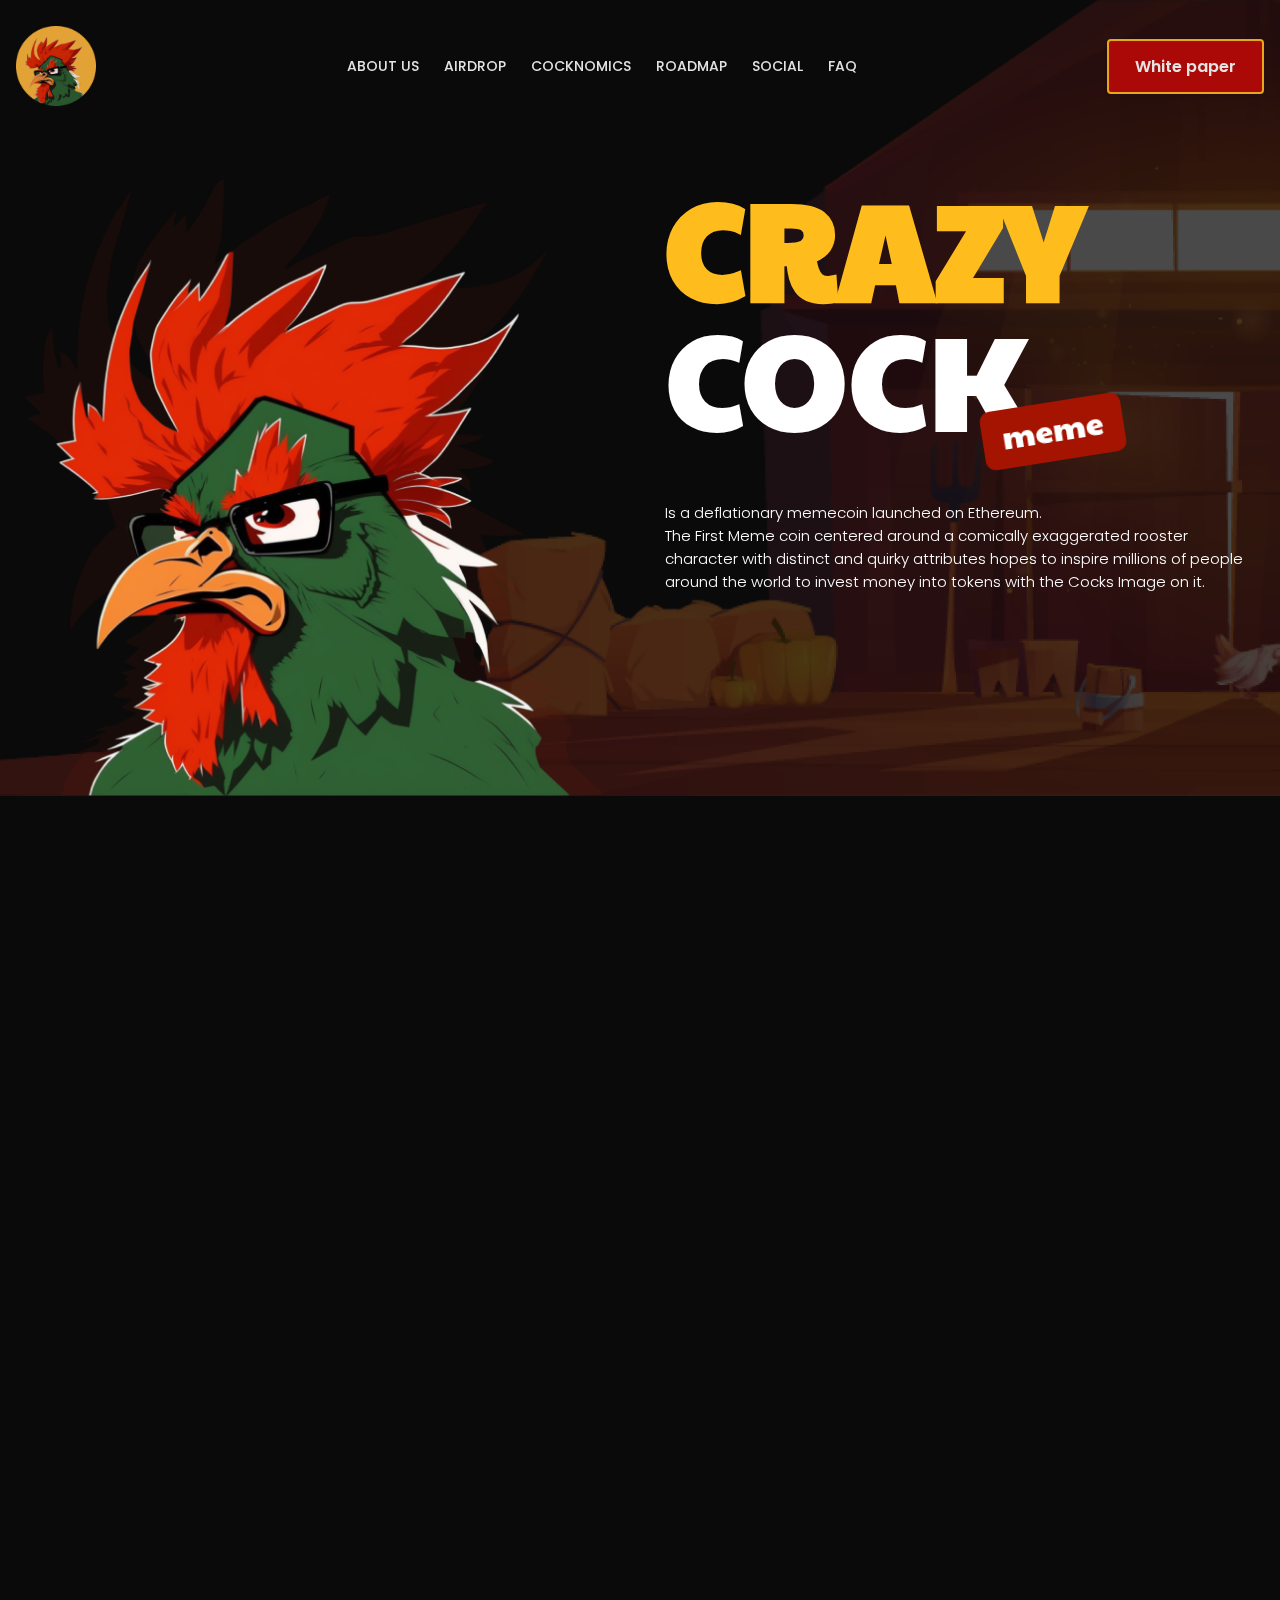
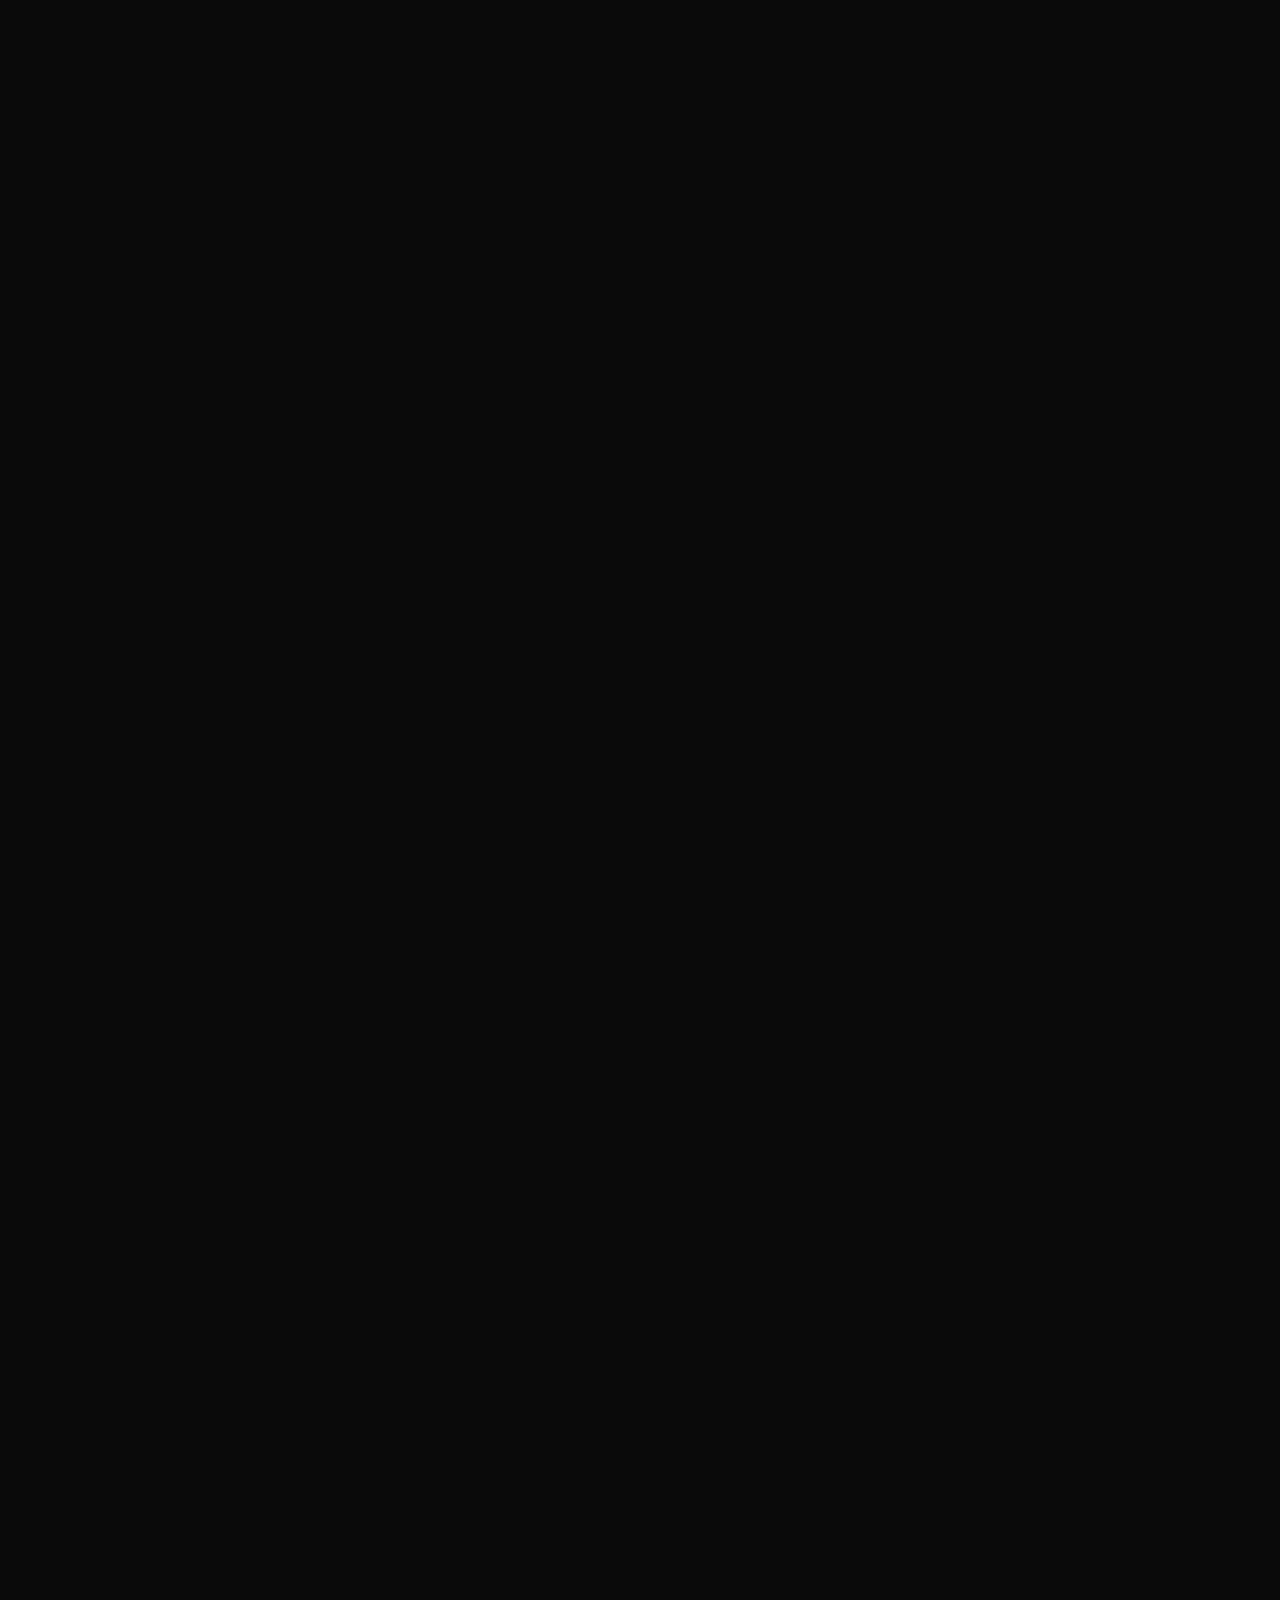
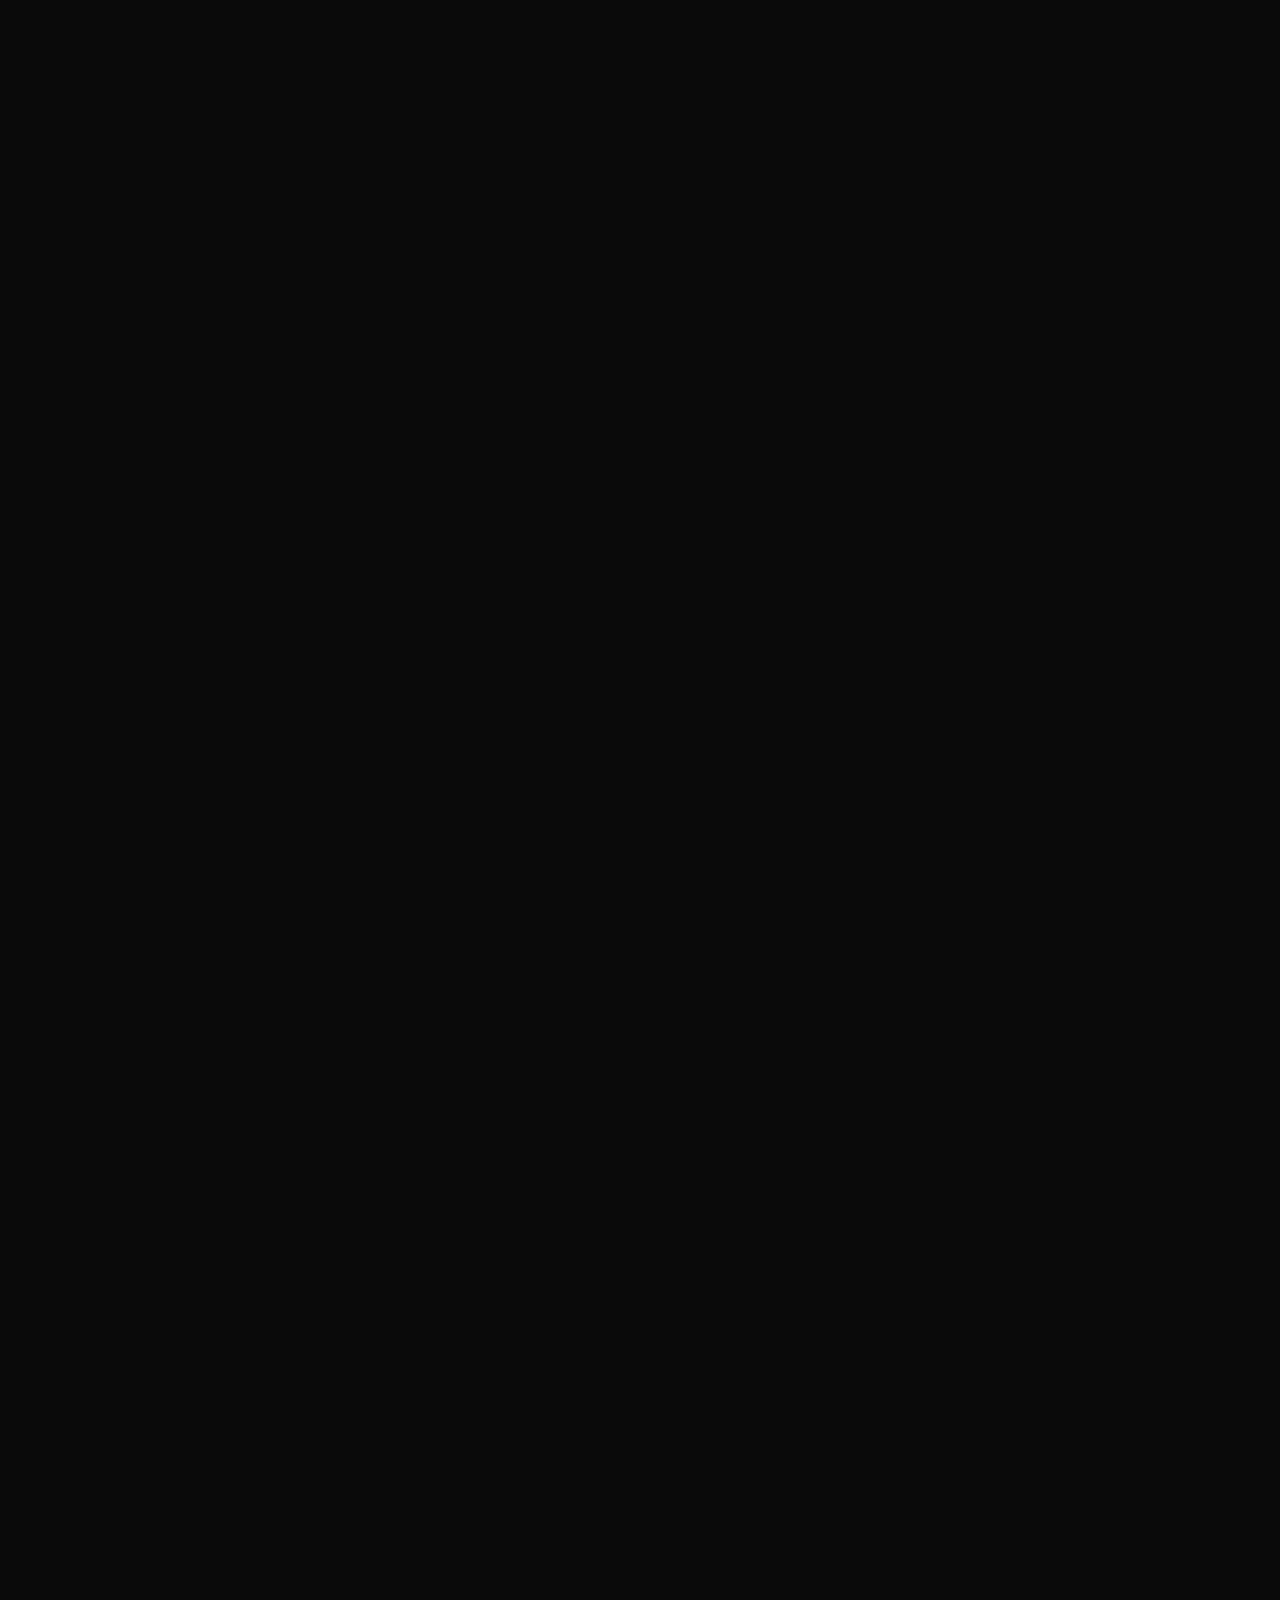
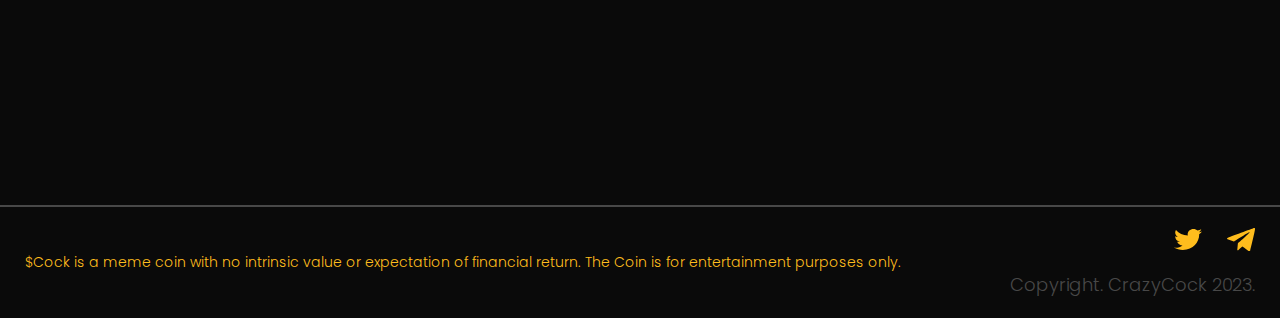
<file: index.html>
<!DOCTYPE html>
<html lang="en">

<head>
	<!-- Meta -->
	<meta charset="UTF-8">
	<meta name="viewport" content="width=device-width, initial-scale=1, maximum-scale=1">
	<meta http-equiv="X-UA-Compatible" content="ie=edge">

	<!-- Title -->
	<title>Crazy Cock</title>

	<!-- Fonts -->
	<link rel="preconnect" href="https://fonts.googleapis.com">
	<link rel="preconnect" href="https://fonts.gstatic.com" crossorigin>
	<link
		href="https://fonts.googleapis.com/css2?family=Paytone+One&family=Poppins:wght@300;400;500;600;700&display=swap"
		rel="stylesheet">

	<!-- Style -->
	<link rel="stylesheet" href="css/style.css">
	<link rel="stylesheet" href="https://cdn.jsdelivr.net/npm/swiper@9/swiper-bundle.min.css" />
	<link href="https://unpkg.com/aos@2.3.1/dist/aos.css" rel="stylesheet">

	<!-- Favicon -->
	<link rel="apple-touch-icon" sizes="60x60" href="img/favicon/apple-touch-icon.png">
	<link rel="icon" type="image/png" sizes="32x32" href="img/favicon/favicon-32x32.png">
	<link rel="icon" type="image/png" sizes="16x16" href="img/favicon/favicon-16x16.png">
	<link rel="manifest" href="img/favicon/site.webmanifest">
	<link rel="mask-icon" href="img/favicon/safari-pinned-tab.svg" color="#5bbad5">
	<meta name="msapplication-TileColor" content="#da532c">
	<meta name="theme-color" content="#ffffff">

</head>

<body>

	<header class="header" id="navbar" data-aos="fade-up" data-aos-duration="1000">

		<div class="header__inner">
			<div class="menu__inner">
				<img src="img/menu.svg" alt="menu" class="menu">
				<img src="img/cross.svg" alt="cross" class="cross">
			</div>

			<a href="/" class="header__logo">
				<img src="img/logo.png" alt="logo" class="logo">
			</a>

			<nav class="header__menu">
				<a href="#" class="header__menu--link go" data-point="about">About Us</a>
				<a href="#" class="header__menu--link go" data-point="airdrop">Airdrop</a>
				<a href="#" class="header__menu--link go" data-point="cock">CockNomics</a>
				<a href="#" class="header__menu--link go" data-point="road">RoadMap</a>
				<a href="#" class="header__menu--link go" data-point="social">Social</a>
				<a href="#" class="header__menu--link go" data-point="faq">FAQ</a>
			</nav>

			<a href="https://drive.google.com/file/d/1EDYJMc2rmN5awTQTkDdObq3OUGR8D7I_/view" target="_blank" class="button header__button">
				White paper
			</a>

			<div class="mobile__menu">
				<a href="#" class="mobile__menu--link go" data-point="about">About Us</a><br>
				<a href="#" class="header__menu--link go" data-point="airdrop">Airdrop</a>
				<a href="#" class="mobile__menu--link go" data-point="cock">CockNomics</a>
				<a href="#" class="mobile__menu--link go" data-point="road">RoadMap</a>
				<a href="#" class="mobile__menu--link go" data-point="social">Social</a>
				<a href="#" class="mobile__menu--link go" data-point="faq">FAQ</a>

				<div class="mobile__menu--social">
					<a href="https://t.me/+0g7J7mpxjChlN2I0" target="_blank" class="social__item">
						<svg class="social__item--icon" viewBox="0 0 33 29" fill="none"
							xmlns="http://www.w3.org/2000/svg">
							<path
								d="M33 2.7294C33 2.82935 33 2.92931 33 3.02926L29.1467 26.8184C29.0479 27.4181 28.6527 28.0178 28.1587 28.3177C27.3683 28.8174 26.479 28.8174 25.6886 28.3177L15.018 20.9211C14.2275 20.4213 14.1287 19.2218 14.8204 18.6221L24.7006 9.02652C24.8982 8.82661 24.8982 8.52674 24.7994 8.32684C24.6018 8.02697 24.2066 7.92702 23.9102 8.12693L10.7695 16.9229C9.28743 17.9224 7.50898 18.1223 5.82934 17.6226L0.889223 16.0233C0.395211 15.8234 0 15.3236 0 14.8239C0 14.524 0.0988031 14.3241 0.197606 14.1242C0.296408 13.9243 0.494013 13.7244 0.79042 13.6244L30.4311 0.830271C31.2216 0.530408 32.1108 0.730317 32.6048 1.33004C32.8024 1.72986 33 2.22963 33 2.7294Z"
								fill="#FFBD1D" />
						</svg>
					</a>

					<a href="https://twitter.com/crazycockmeme" target="_blank" class="social__item">
						<svg class="social__item--icon" viewBox="0 0 35 29" fill="none"
							xmlns="http://www.w3.org/2000/svg">
							<path
								d="M35 3.37794C33.6351 3.97405 32.2702 4.47081 30.9053 4.47081C32.3677 3.57665 33.4401 2.18573 34.0251 0.496757C32.3677 1.49027 30.8078 2.08637 29.4429 2.28507C28.1755 0.894151 26.3231 0 24.2758 0C20.2785 0 17.0613 3.27859 17.0613 7.352C17.0613 7.94811 17.1588 8.5442 17.2563 9.04096C10.7242 8.64355 5.8496 5.96108 2.24236 1.39091C0.584976 5.16627 0.974942 8.54421 4.58219 11.2267C3.41227 11.2267 2.24236 10.9287 1.26743 10.3325C1.36492 14.0085 3.21728 16.393 7.01951 17.5852C6.04458 17.8832 4.97214 17.9826 3.80222 17.7839C4.77715 20.7644 7.01952 22.4534 10.5293 22.7515C7.60448 25.1359 4.09471 26.2288 0 25.8314C12.8691 33.9782 31.2953 25.9307 31.2953 7.25264C31.2953 7.15329 31.2953 7.15328 31.2953 7.05393C32.7577 6.25912 33.9276 4.96757 35 3.37794Z"
								fill="#FFBD1D" />
						</svg>
					</a>
				</div>
			</div>
		</div>
	</header>

	<section class="main" id="about">
		<div class="container">
			<div class="main__inner">
				<div class="main__img--inner" data-aos="fade-up" data-aos-duration="1000">
					<img src="img/main-cock.png" alt="cock" class="main__img">
				</div>

				<div class="main__content" data-aos="fade-up" data-aos-duration="1000">
					<div class="main__title--inner">
						<h1 class="main__title">
							<span>Crazy</span> Cock
						</h1>

						<p class="main__title--text">
							meme
						</p>
					</div>

					<p class="main__text">
						Is a deflationary memecoin launched on Ethereum. <br>The First Meme coin centered around a
						comically exaggerated rooster character with distinct and quirky attributes hopes to inspire
						millions of people around the world to invest money into tokens with the Cocks Image on it.
					</p>
				</div>
			</div>
		</div>
	</section>

	<div class="runstring" data-aos="fade-in" data-aos-duration="1000">
		<p class="marquee">
			<span>CrazyCock memecoin launched on Ethereum</span>
			<span>CrazyCock memecoin launched on Ethereum</span>
			<span>CrazyCock memecoin launched on Ethereum</span>
			<span>CrazyCock memecoin launched on Ethereum</span>
		</p>

		<p class="marquee">
			<span>CrazyCock memecoin launched on Ethereum</span>
			<span>CrazyCock memecoin launched on Ethereum</span>
			<span>CrazyCock memecoin launched on Ethereum</span>
			<span>CrazyCock memecoin launched on Ethereum</span>
		</p>
	</div>
	<section class="airdrop aos-init aos-animate" id="airdrop" data-aos="fade-up" data-aos-duration="1000">
		<div class="container">
			<div class="airdrop__inner">
				<div class="airdrop__wrapper">
					<h3 class="subtitle">Airdrop</h3>
					<p class="airdrop__text">Participate in Airdrop to get % of <span>$COCK</span></p><img
						src="img/coin.svg" alt="coin" class="airdrop__img">
				</div>
				<div class="airdrop__content">
					<div class="airdrop__connect">
						<p class="airdrop__subtitle">Participate in the Airdrop Campaign to receive <span>$15 worth of
								$COCK</span></p>
						<div class="airdrop__text--inner">
							<p class="airdrop__connect--text">Fill out the google form to participate in the airdrop</p>
							<img src="img/rocket.png" alt="rocket">
						</div><a
							href="https://docs.google.com/forms/d/e/1FAIpQLScqbQkjieIkPwIypjSN3UoeXy-JSxIb9vaJ82clar8qVxJ5Lg/viewform"
							target="_blank" class="button airdrop__item--button airdrop__connect--button">Get
							involved</a>
					</div>
				</div>
			</div>
		</div>
	</section>
	<section class="token" id="cock" data-aos="fade-up" data-aos-duration="1000">
		<div class="container">
			<div class="token__inner">
				<div class="chart__inner">
					<svg class="chart" viewBox="0 0 50 50">
						<circle class="unit" r="15.9" cx="50%" cy="50%"></circle>
						<circle class="unit" r="15.9" cx="50%" cy="50%"></circle>
						<circle class="unit" r="15.9" cx="50%" cy="50%"></circle>
						<circle class="unit" r="15.9" cx="50%" cy="50%"></circle>
						<circle class="unit" r="15.9" cx="50%" cy="50%"></circle>
					</svg>

					<img src="img/farm.png" alt="farm" class="chart__img">

					<div class="chart__info">
						<p class="chart__info--title">Token Supply</p>

						<p class="chart__info--value">500,000,000,000,000</p>
					</div>
				</div>

				<div class="token__content">
					<div class="token__name--inner">
						<p class="subtitle">Token Name:</p>

						<p class="token__cock">$Cock&rsquo;</p>
					</div>

					<div class="token__points--inner">
						<div class="token__points--title--inner">
							<p class="token__points--title">
								Token Supply
							</p>

							<p class="token__points--value">
								500,000,000,000,000
							</p>
						</div>

						<div class="token__points">
							<div class="token__point">
								<div class="token__point--wrapper">
									<p class="token__num">1</p>

									<p class="token__name">Liquidity Pool</p>
								</div>

								<p class="token__percent">40%</p>
							</div>

							<div class="token__point">
								<div class="token__point--wrapper">
									<p class="token__num">2</p>

									<p class="token__name">Presale</p>
								</div>

								<p class="token__percent">30%</p>
							</div>

							<div class="token__point">
								<div class="token__point--wrapper">
									<p class="token__num">3</p>

									<p class="token__name">Team</p>
								</div>

								<p class="token__percent">5%</p>
							</div>

							<div class="token__point">
								<div class="token__point--wrapper">
									<p class="token__num">6</p>

									<p class="token__name">Airdrop/Staking</p>
								</div>

								<p class="token__percent">15%</p>
							</div>

							<div class="token__point">
								<div class="token__point--wrapper">
									<p class="token__num">7</p>

									<p class="token__name">Cex listing/Dex</p>
								</div>

								<p class="token__percent">10%</p>
							</div>
						</div>
					</div>
				</div>
			</div>
		</div>
	</section>
	<section class="introvideo" id="intro" data-aos="fade-up" data-aos-duration="1000">
		<div class="container">
			<div class="intro__title">Introducing COCK CRYPTO</div>
			<div class="introvideo__wrapper">
					<video class="intro__video" src="" controls></video>
				
			</div>
		</div>
	</section>
	<section class="roadmap" id="road" data-aos="fade-up" data-aos-duration="1000">
		<div class="container">
			<div class="roadmap__inner">
				<img src="img/foot.png" alt="foot" class="roadmap__foot">

				<h3 class="subtitle">Road map</h3>

				<div class="swiper roadmap__slider">
					<div class="swiper-wrapper">
						<div class="swiper-slide roadmap__item">
							<div class="roadmap__item--circle"></div>

							<p class="roadmap__item--title">Phase 1</p>

							<div class="roadmap__item--content">
								<div class="roadmap__item--point">
									<img src="img/cock-type.svg" alt="cock" class="roadmap__item--point--img">

									<p class="roadmap__item--point--text">
										Release website, Whitepaper and Cokenomics
									</p>
								</div>

								<div class="roadmap__item--point">
									<img src="img/cock-type.svg" alt="cock" class="roadmap__item--point--img">

									<p class="roadmap__item--point--text">
										Build founding team
									</p>
								</div>

								<div class="roadmap__item--point">
									<img src="img/cock-type.svg" alt="cock" class="roadmap__item--point--img">

									<p class="roadmap__item--point--text">
										Establish initial community on Telegram and other social media platforms
									</p>
								</div>

								<div class="roadmap__item--point">
									<img src="img/cock-type.svg" alt="cock" class="roadmap__item--point--img">

									<p class="roadmap__item--point--text">
										Influencer marketing drive
									</p>
								</div>

								<div class="roadmap__item--point">
									<img src="img/cock-type.svg" alt="cock" class="roadmap__item--point--img">

									<p class="roadmap__item--point--text">
										1000 Telegram Members
									</p>
								</div>

								<div class="roadmap__item--point">
									<img src="img/cock-type.svg" alt="cock" class="roadmap__item--point--img">

									<p class="roadmap__item--point--text">
										Get #CrazyCock trending on twitter
									</p>
								</div>

								<img src="img/cock1.png" alt="cock" class="roadmap__item--cock">
							</div>
						</div>

						<div class="swiper-slide roadmap__item">
							<div class="roadmap__item--circle"></div>

							<p class="roadmap__item--title">Phase 2</p>

							<div class="roadmap__item--content">
								<div class="roadmap__item--point">
									<img src="img/cock-type.svg" alt="cock" class="roadmap__item--point--img">

									<p class="roadmap__item--point--text">
										Community Building and Engagement
									</p>
								</div>

								<div class="roadmap__item--point">
									<img src="img/cock-type.svg" alt="cock" class="roadmap__item--point--img">

									<p class="roadmap__item--point--text">
										Press Releases
									</p>
								</div>

								<div class="roadmap__item--point">
									<img src="img/cock-type.svg" alt="cock" class="roadmap__item--point--img">

									<p class="roadmap__item--point--text">
										5000 + Members
									</p>
								</div>

								<img src="img/cock2.png" alt="cock" class="roadmap__item--cock">
							</div>
						</div>

						<div class="swiper-slide roadmap__item">
							<div class="roadmap__item--circle"></div>

							<p class="roadmap__item--title">Phase 3</p>

							<div class="roadmap__item--content">
								<div class="roadmap__item--point">
									<img src="img/cock-type.svg" alt="cock" class="roadmap__item--point--img">

									<p class="roadmap__item--point--text">
										10k Members
									</p>
								</div>

								<div class="roadmap__item--point">
									<img src="img/cock-type.svg" alt="cock" class="roadmap__item--point--img">

									<p class="roadmap__item--point--text">
										Website Redesign
									</p>
								</div>

								<div class="roadmap__item--point">
									<img src="img/cock-type.svg" alt="cock" class="roadmap__item--point--img">

									<p class="roadmap__item--point--text">
										Presale
									</p>
								</div>

								<div class="roadmap__item--point">
									<img src="img/cock-type.svg" alt="cock" class="roadmap__item--point--img">

									<p class="roadmap__item--point--text">
										Token distribution ,DEX listing(Uniswap)
									</p>
								</div>

								<img src="img/cock3.png" alt="cock" class="roadmap__item--cock">
							</div>
						</div>

						<div class="swiper-slide roadmap__item">
							<div class="roadmap__item--circle"></div>

							<p class="roadmap__item--title">Phase 4</p>

							<div class="roadmap__item--content">
								<div class="roadmap__item--point">
									<img src="img/cock-type.svg" alt="cock" class="roadmap__item--point--img">

									<p class="roadmap__item--point--text">
										10k Members
									</p>
								</div>

								<div class="roadmap__item--point">
									<img src="img/cock-type.svg" alt="cock" class="roadmap__item--point--img">

									<p class="roadmap__item--point--text">
										Cock Merch
									</p>
								</div>

								<div class="roadmap__item--point">
									<img src="img/cock-type.svg" alt="cock" class="roadmap__item--point--img">

									<p class="roadmap__item--point--text">
										CoinGecko /Coinmarketcap Listing
									</p>
								</div>

								<div class="roadmap__item--point">
									<img src="img/cock-type.svg" alt="cock" class="roadmap__item--point--img">

									<p class="roadmap__item--point--text">
										Initial CEX Listings (Hotbit, Bilaxy, CoinTiger)
									</p>
								</div>

								<div class="roadmap__item--point">
									<img src="img/cock-type.svg" alt="cock" class="roadmap__item--point--img">

									<p class="roadmap__item--point--text">
										T1 Exchange Listing LFG
									</p>
								</div>

								<div class="roadmap__item--point">
									<img src="img/cock-type.svg" alt="cock" class="roadmap__item--point--img">

									<p class="roadmap__item--point--text">
										Airdrop distribution
									</p>
								</div>

								<img src="img/cock4.png" alt="cock" class="roadmap__item--cock">
							</div>
						</div>
					</div>
				</div>

				<div class="roadmap__arrows">
					<button class="button roadmap__arrow roadmap__prev">
						<svg viewBox="0 0 14 23" fill="none" xmlns="http://www.w3.org/2000/svg">
							<path
								d="M13.068 0.760739C13.3843 1.07719 13.5621 1.50634 13.5621 1.9538C13.5621 2.40127 13.3843 2.83041 13.068 3.14686L5.42197 10.7929C5.03145 11.1834 5.03145 11.8166 5.42197 12.2071L13.068 19.8531C13.3754 20.1714 13.5455 20.5976 13.5416 21.0401C13.5378 21.4826 13.3603 21.9058 13.0474 22.2187C12.7346 22.5316 12.3113 22.709 11.8689 22.7129C11.4264 22.7167 11.0001 22.5466 10.6819 22.2392L1.13568 12.6931C0.819322 12.3766 0.641602 11.9475 0.641602 11.5C0.641602 11.0525 0.819322 10.6234 1.13568 10.3069L10.6819 0.760739C10.9983 0.444382 11.4275 0.266662 11.8749 0.266662C12.3224 0.266662 12.7515 0.444382 13.068 0.760739Z"
								fill="black" />
						</svg>
					</button>

					<button class="button roadmap__arrow roadmap__next">
						<svg viewBox="0 0 14 23" fill="none" xmlns="http://www.w3.org/2000/svg">
							<path
								d="M0.93201 0.760739C0.615653 1.07719 0.437933 1.50634 0.437933 1.9538C0.437933 2.40127 0.615653 2.83041 0.93201 3.14686L8.57803 10.7929C8.96855 11.1834 8.96855 11.8166 8.57803 12.2071L0.932009 19.8531C0.624617 20.1714 0.454527 20.5976 0.458372 21.0401C0.462217 21.4826 0.639689 21.9058 0.952565 22.2187C1.26544 22.5316 1.68869 22.709 2.13114 22.7129C2.5736 22.7167 2.99987 22.5466 3.31813 22.2392L12.8643 12.6931C13.1807 12.3766 13.3584 11.9475 13.3584 11.5C13.3584 11.0525 13.1807 10.6234 12.8643 10.3069L3.31813 0.760739C3.00168 0.444382 2.57254 0.266662 2.12507 0.266662C1.67761 0.266662 1.24846 0.444382 0.93201 0.760739Z"
								fill="black" />
						</svg>
					</button>
				</div>
			</div>
		</div>
	</section>

	<section class="social" id="social">
		<div class="container">
			<div class="social__inner">
				<div class="social__img--inner" data-aos="fade-up" data-aos-duration="1000">
					<img src="img/social-cock.png" alt="cock" class="social__img">
				</div>

				<div class="social__content glass-effect" data-aos="fade-up" data-aos-duration="1000">
					<h3 class="subtitle">
						Social
					</h3>

					<p class="social__text">
						Establish initial community on Telegram and other social media platforms Establish initial
						community on.
					</p>

					<div class="social__items">
						<a href="https://t.me/+0g7J7mpxjChlN2I0" target="_blank" class="social__item">
							<svg class="social__item--icon" viewBox="0 0 33 29" fill="none"
								xmlns="http://www.w3.org/2000/svg">
								<path
									d="M33 2.7294C33 2.82935 33 2.92931 33 3.02926L29.1467 26.8184C29.0479 27.4181 28.6527 28.0178 28.1587 28.3177C27.3683 28.8174 26.479 28.8174 25.6886 28.3177L15.018 20.9211C14.2275 20.4213 14.1287 19.2218 14.8204 18.6221L24.7006 9.02652C24.8982 8.82661 24.8982 8.52674 24.7994 8.32684C24.6018 8.02697 24.2066 7.92702 23.9102 8.12693L10.7695 16.9229C9.28743 17.9224 7.50898 18.1223 5.82934 17.6226L0.889223 16.0233C0.395211 15.8234 0 15.3236 0 14.8239C0 14.524 0.0988031 14.3241 0.197606 14.1242C0.296408 13.9243 0.494013 13.7244 0.79042 13.6244L30.4311 0.830271C31.2216 0.530408 32.1108 0.730317 32.6048 1.33004C32.8024 1.72986 33 2.22963 33 2.7294Z"
									fill="#FFBD1D" />
							</svg>
						</a>

						<a href="https://twitter.com/crazycockmeme" target="_blank" class="social__item">
							<svg class="social__item--icon" viewBox="0 0 35 29" fill="none"
								xmlns="http://www.w3.org/2000/svg">
								<path
									d="M35 3.37794C33.6351 3.97405 32.2702 4.47081 30.9053 4.47081C32.3677 3.57665 33.4401 2.18573 34.0251 0.496757C32.3677 1.49027 30.8078 2.08637 29.4429 2.28507C28.1755 0.894151 26.3231 0 24.2758 0C20.2785 0 17.0613 3.27859 17.0613 7.352C17.0613 7.94811 17.1588 8.5442 17.2563 9.04096C10.7242 8.64355 5.8496 5.96108 2.24236 1.39091C0.584976 5.16627 0.974942 8.54421 4.58219 11.2267C3.41227 11.2267 2.24236 10.9287 1.26743 10.3325C1.36492 14.0085 3.21728 16.393 7.01951 17.5852C6.04458 17.8832 4.97214 17.9826 3.80222 17.7839C4.77715 20.7644 7.01952 22.4534 10.5293 22.7515C7.60448 25.1359 4.09471 26.2288 0 25.8314C12.8691 33.9782 31.2953 25.9307 31.2953 7.25264C31.2953 7.15329 31.2953 7.15328 31.2953 7.05393C32.7577 6.25912 33.9276 4.96757 35 3.37794Z"
									fill="#FFBD1D" />
							</svg>
						</a>
					</div>
				</div>
			</div>
		</div>
	</section>

	<div class="runstring" data-aos="fade-in" data-aos-duration="1000">
		<p class="marquee">
			<span>CrazyCock memecoin launched on Ethereum</span>
			<span>CrazyCock memecoin launched on Ethereum</span>
			<span>CrazyCock memecoin launched on Ethereum</span>
			<span>CrazyCock memecoin launched on Ethereum</span>
		</p>

		<p class="marquee">
			<span>CrazyCock memecoin launched on Ethereum</span>
			<span>CrazyCock memecoin launched on Ethereum</span>
			<span>CrazyCock memecoin launched on Ethereum</span>
			<span>CrazyCock memecoin launched on Ethereum</span>
		</p>
	</div>

	<section class="faq" id="faq" data-aos="fade-up" data-aos-duration="1000">
		<div class="container">
			<div class="faq__inner">
				<h3 class="subtitle center">Faq</h3>

				<div class="faq__content">
					<div class="faq__item">
						<div class="faq__item--wrapper">
							<div class="faq__item--title--inner">
								<p class="faq__item--num">01</p>

								<p class="faq__item--question">
									What is CrazyCock?
								</p>
							</div>

							<div class="faq__item--open">
								<p>+</p>
							</div>
						</div>

						<div class="faq__item--answer">
							The CrazyCock Meme project is a digital creative endeavor aimed at developing and
							popularizing a humorous and entertaining internet meme centered around a fictional character
							named CrazyCock.
						</div>
					</div>

					<div class="faq__item">
						<div class="faq__item--wrapper">
							<div class="faq__item--title--inner">
								<p class="faq__item--num">02</p>

								<p class="faq__item--question">
									What are the $COCK token Details
								</p>
							</div>

							<div class="faq__item--open">
								<p>+</p>
							</div>
						</div>

						<div class="faq__item--answer">
							$COCK is an ERC-20 token on the Ethereum Blockchain with a maximum supply of
							500,000,000,000,000 (500 trillion).
						</div>
					</div>

					<div class="faq__item">
						<div class="faq__item--wrapper">
							<div class="faq__item--title--inner">
								<p class="faq__item--num">03</p>

								<p class="faq__item--question">
									Why CrazyCock?
								</p>
							</div>

							<div class="faq__item--open">
								<p>+</p>
							</div>
						</div>

						<div class="faq__item--answer">
							The project's primary objective is to generate widespread engagement and laughter across
							various online platforms, including social media, forums, and image-sharing websites.
						</div>
					</div>

					<div class="faq__item">
						<div class="faq__item--wrapper">
							<div class="faq__item--title--inner">
								<p class="faq__item--num">04</p>

								<p class="faq__item--question">
									When is the $Cock Presale?
								</p>
							</div>

							<div class="faq__item--open">
								<p>+</p>
							</div>
						</div>

						<div class="faq__item--answer">
							The specific date and time for the Presale as well as the launch details will be announced
							on our website and official social media platforms after The Airdrop Campaign concludes.
							*Cryptocurrency may be unregulated in your jurisdiction. *The value of cryptocurrencies may
							go down as well as up. *Profits may be subject to capital gains or other taxes applicable in
							your jurisdiction.
						</div>
					</div>
				</div>
			</div>
		</div>
	</section>

	<footer class="footer">
		<div class="container">
			<div class="footer__inner">
				<p class="footer__disc">
					$Cock is a meme coin with no intrinsic value or expectation of financial return. The Coin is for
					entertainment purposes only.
				</p>

				<div class="footer__wrapper">
					<div class="footer__social">
						<a href="https://twitter.com/crazycockmeme" target="_blank" class="footer__social--link">
							<img src="img/twitter.svg" alt="twitter" class="footer__social--icon">
						</a>

						<a href="https://t.me/+0g7J7mpxjChlN2I0" class="footer__social--link">
							<img src="img/telegram.svg" alt="telegram" target="_blank" class="footer__social--icon">
						</a>
					</div>

					<p class="footer__copy">
						Copyright. CrazyCock 2023.
					</p>
				</div>
			</div>
		</div>
	</footer>

	<script src="js/jquery-3.4.1.min.js"></script>
	<script src="https://cdn.jsdelivr.net/npm/swiper@9/swiper-bundle.min.js"></script>
	<script src="js/main.js"></script>
	<script src="https://unpkg.com/aos@2.3.1/dist/aos.js"></script>
	<script>
		AOS.init();



		const nav = new NavCollapseEffect('header#navbar');
		nav.init();
	</script>
</body>

</html>
</file>
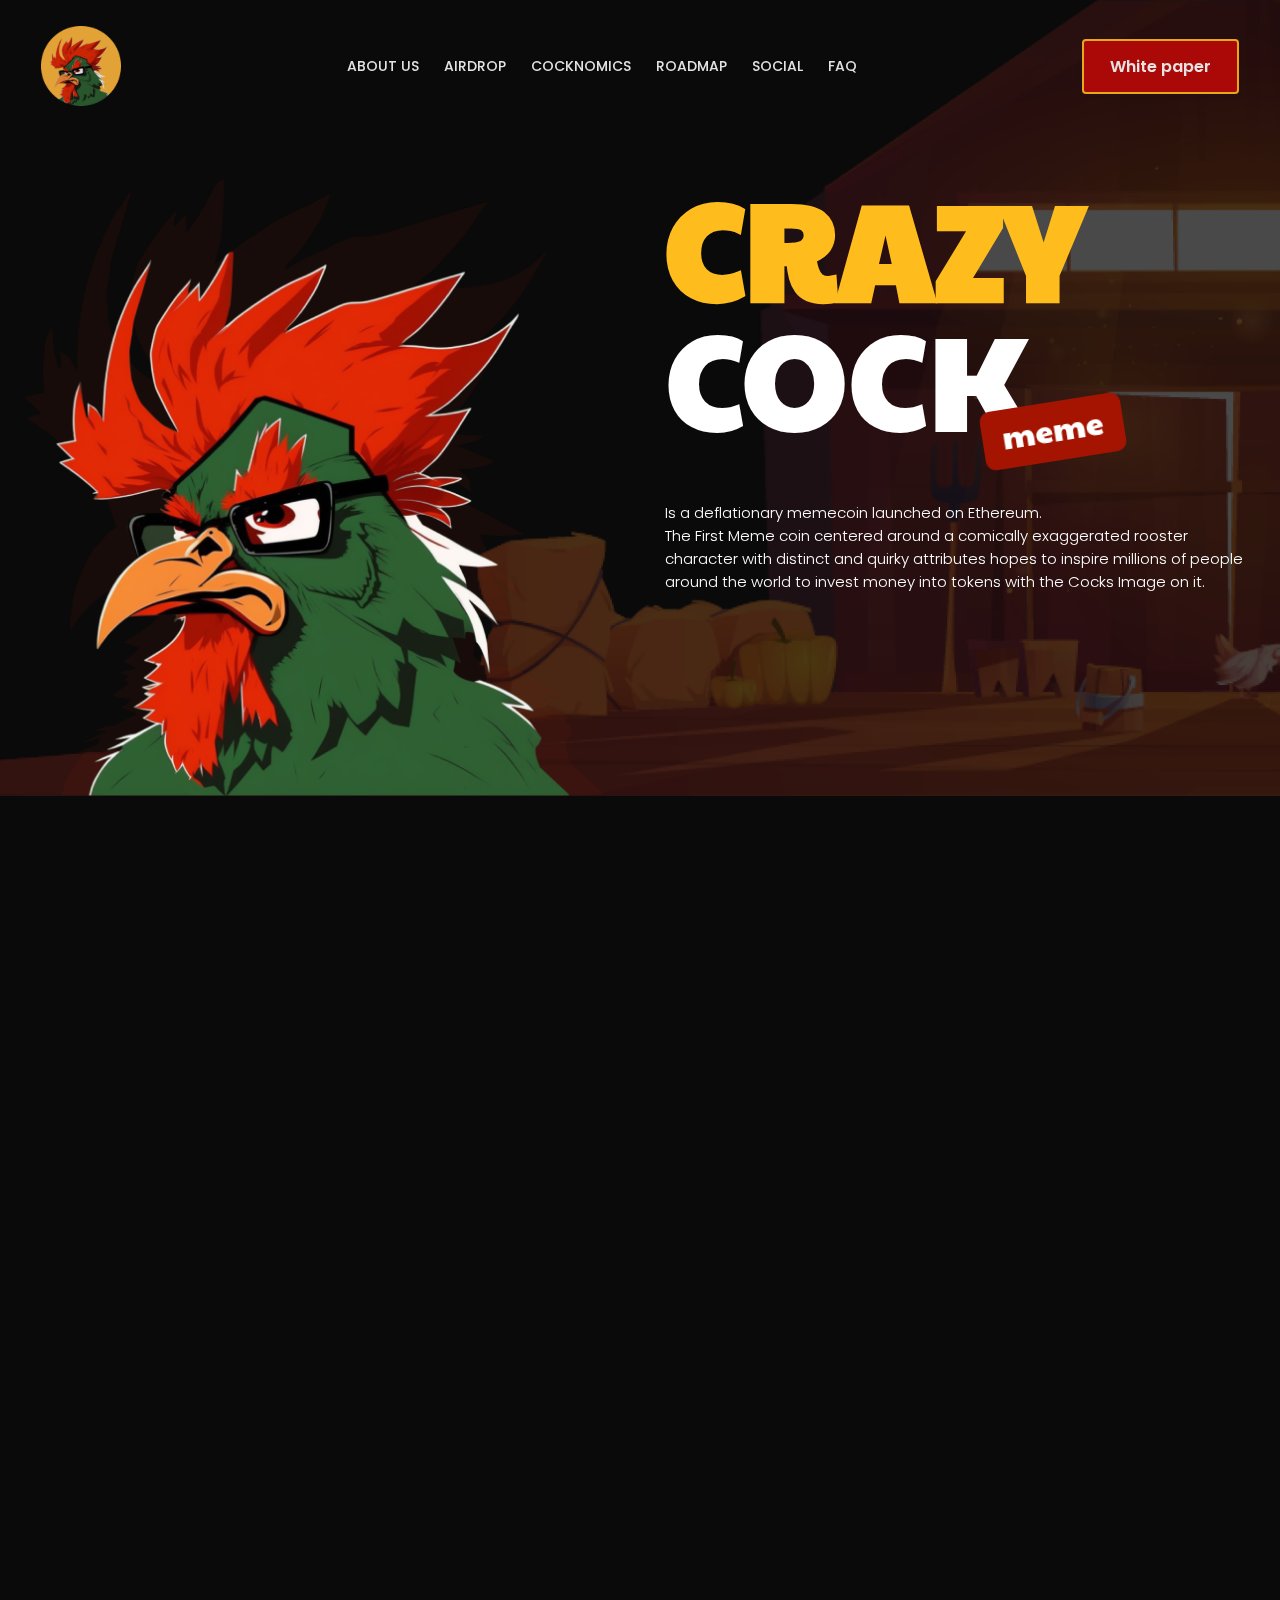
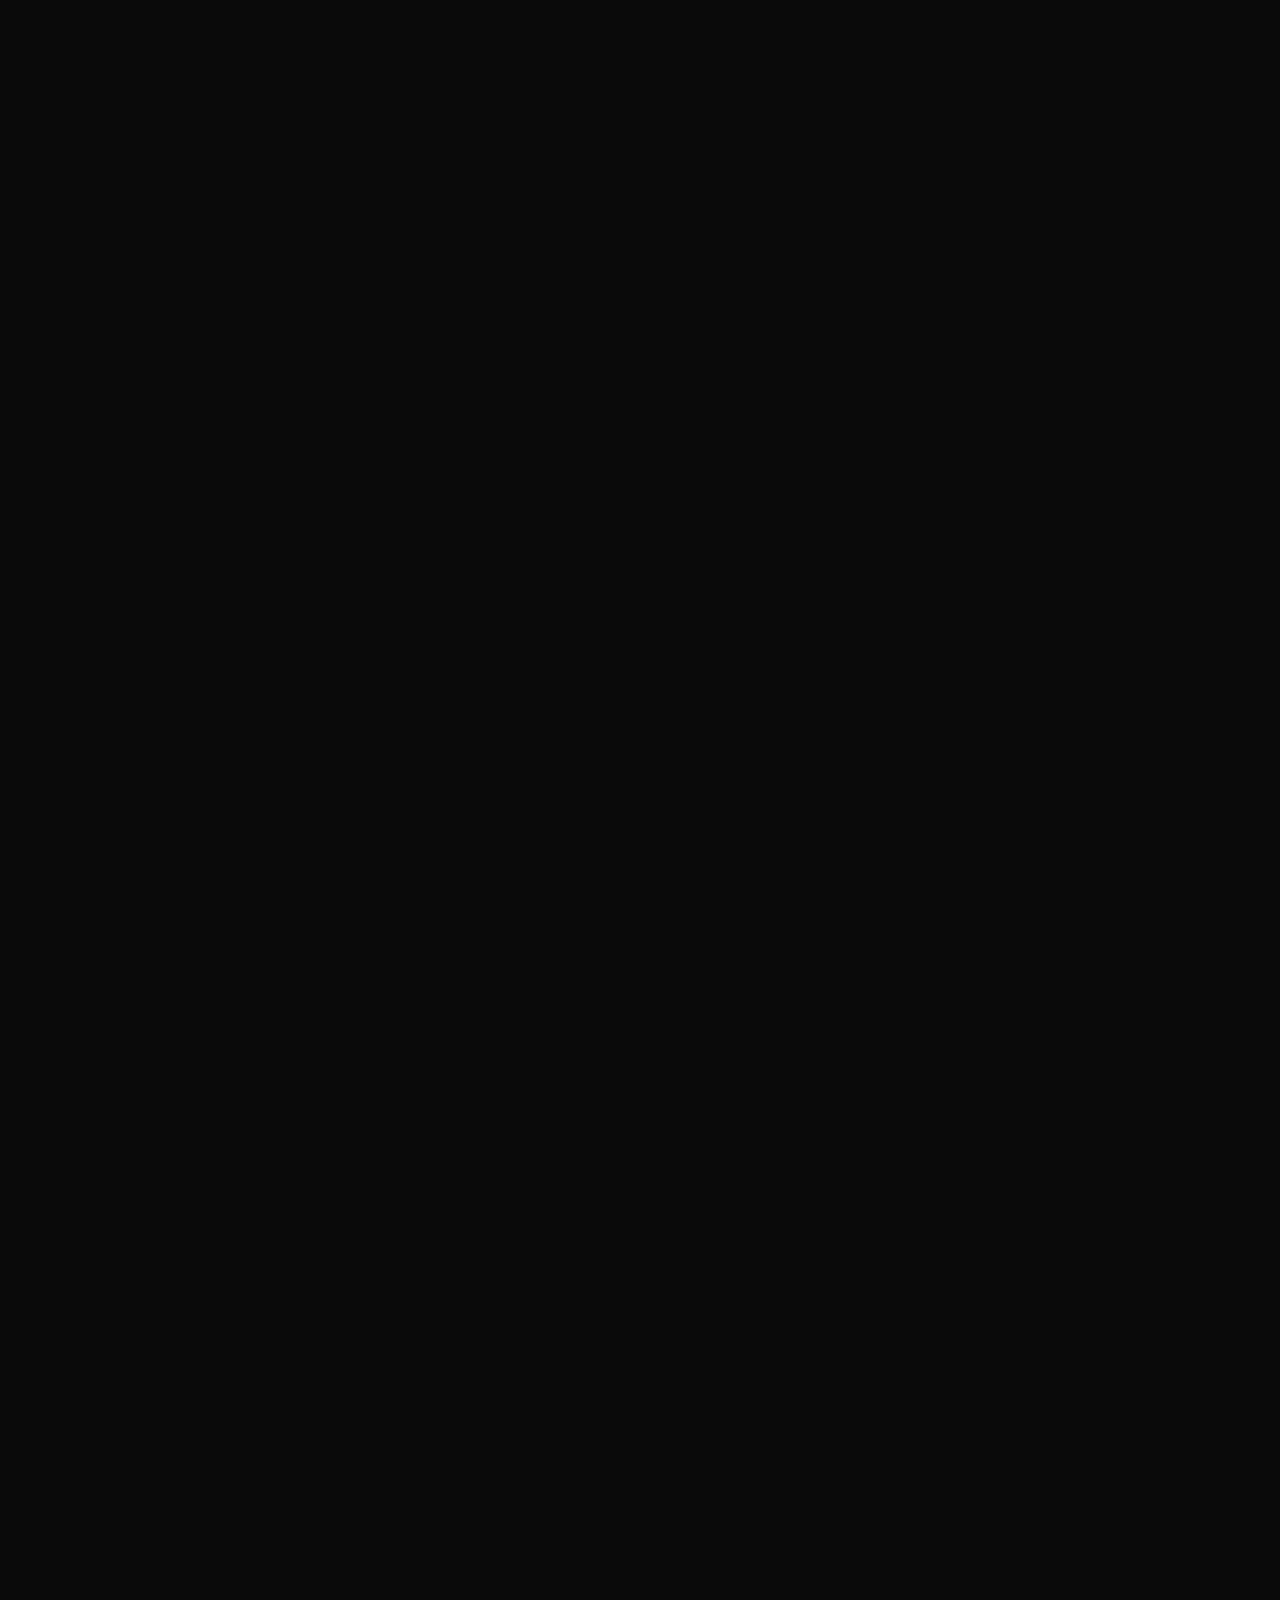
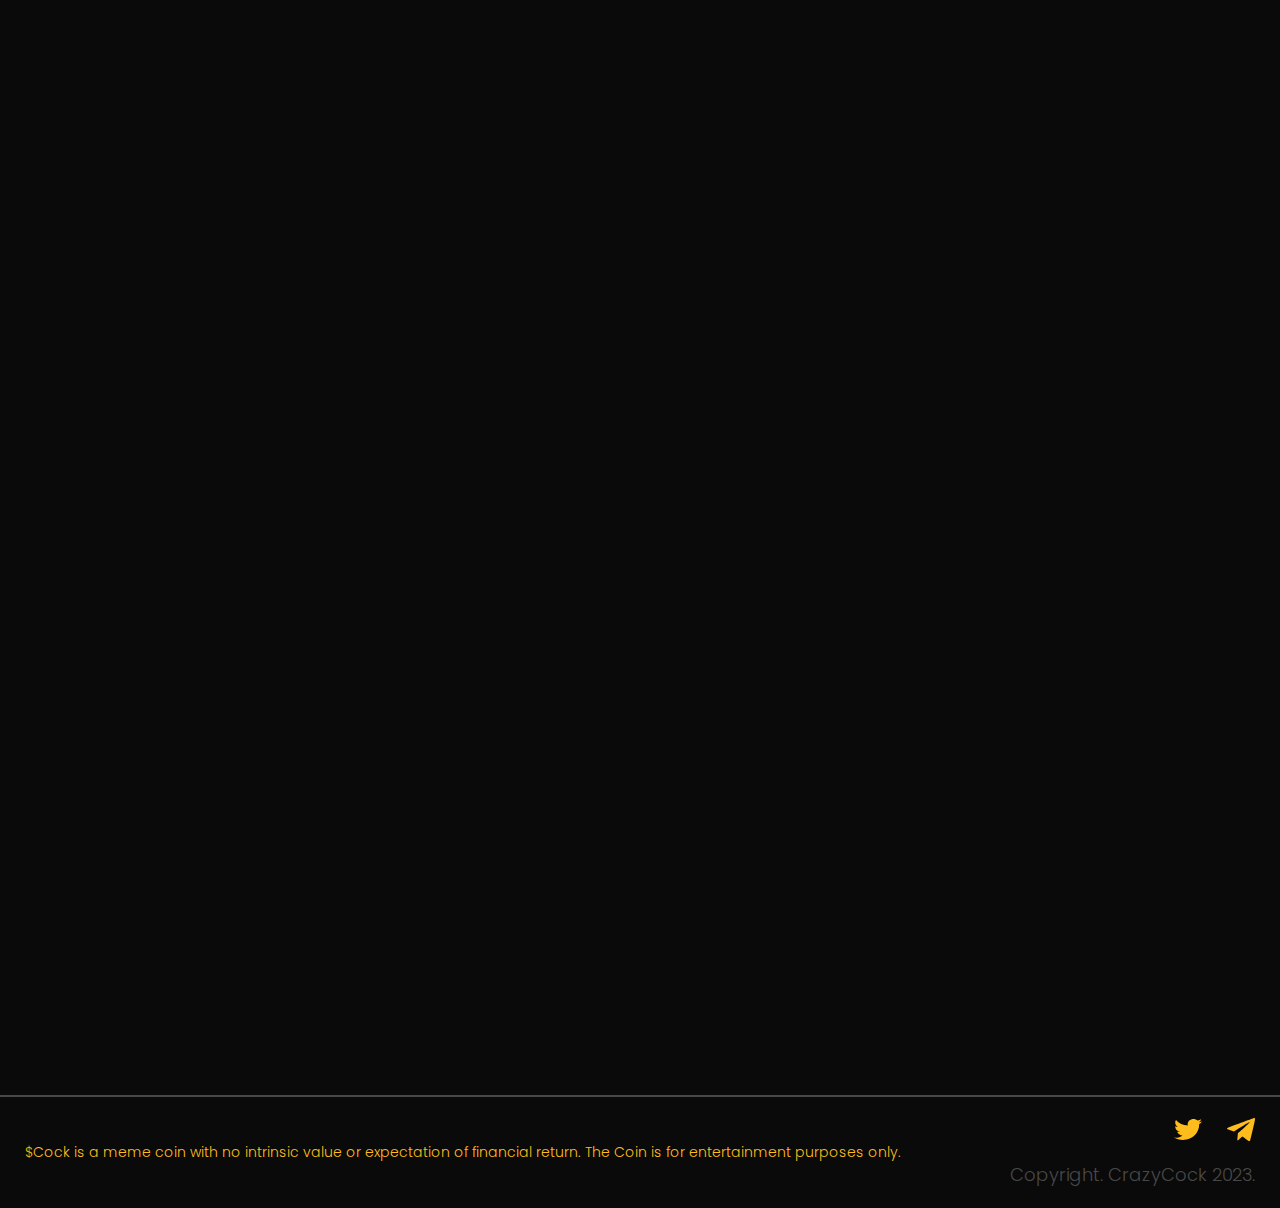
<file: airdrop.html>
<!DOCTYPE html>
<html lang="en">
<head>
	<!-- Meta -->
	<meta charset="UTF-8">
    <meta name="viewport" content="width=device-width, initial-scale=1, maximum-scale=1">
    <meta http-equiv="X-UA-Compatible" content="ie=edge">

	<!-- Title -->
	<title>Crazy Cock</title>

	<!-- Fonts -->
	<link rel="preconnect" href="https://fonts.googleapis.com">
	<link rel="preconnect" href="https://fonts.gstatic.com" crossorigin>
	<link href="https://fonts.googleapis.com/css2?family=Paytone+One&family=Poppins:wght@300;400;500;600;700&display=swap" rel="stylesheet">

	<!-- Style -->
	<link rel="stylesheet" href="css/style.css">
	<link rel="stylesheet" href="https://cdn.jsdelivr.net/npm/swiper@9/swiper-bundle.min.css" />
	<link href="https://unpkg.com/aos@2.3.1/dist/aos.css" rel="stylesheet">

	<!-- Favicon -->
	<link rel="apple-touch-icon" sizes="60x60" href="img/favicon/apple-touch-icon.png">
	<link rel="icon" type="image/png" sizes="32x32" href="img/favicon/favicon-32x32.png">
	<link rel="icon" type="image/png" sizes="16x16" href="img/favicon/favicon-16x16.png">
	<link rel="manifest" href="img/favicon/site.webmanifest">
	<link rel="mask-icon" href="img/favicon/safari-pinned-tab.svg" color="#5bbad5">
	<meta name="msapplication-TileColor" content="#da532c">
	<meta name="theme-color" content="#ffffff">

</head>
<body>

	<header class="header" data-aos="fade-up" data-aos-duration="1000">
		<div class="container">
			<div class="header__inner">
				<div class="menu__inner">
					<img src="img/menu.svg" alt="menu" class="menu">
					<img src="img/cross.svg" alt="cross" class="cross">
				</div>

				<a href="/" class="header__logo">
					<img src="img/logo.png" alt="logo" class="logo">
				</a>

				<nav class="header__menu">
					<a href="#" class="header__menu--link go" data-point="about">About Us</a>
					<a href="#" class="header__menu--link go" data-point="airdrop">Airdrop</a>
					<a href="#" class="header__menu--link go" data-point="cock">CockNomics</a>
					<a href="#" class="header__menu--link go" data-point="road">RoadMap</a>
					<a href="#" class="header__menu--link go" data-point="social">Social</a>
					<a href="#" class="header__menu--link go" data-point="faq">FAQ</a>
				</nav>

				<button class="button header__button">
					White paper
				</button>

				<div class="mobile__menu">
					<a href="#" class="mobile__menu--link go" data-point="about">About Us</a>
					<a href="#" class="mobile__menu--link go" data-point="airdrop">Airdrop</a>
					<a href="#" class="mobile__menu--link go" data-point="cock">CockNomics</a>
					<a href="#" class="mobile__menu--link go" data-point="road">RoadMap</a>
					<a href="#" class="mobile__menu--link go" data-point="social">Social</a>
					<a href="#" class="mobile__menu--link go" data-point="faq">FAQ</a>

					<div class="mobile__menu--social">
						<a href="https://t.me/+0g7J7mpxjChlN2I0" target="_blank" class="social__item">
							<svg class="social__item--icon" viewBox="0 0 33 29" fill="none" xmlns="http://www.w3.org/2000/svg">
								<path d="M33 2.7294C33 2.82935 33 2.92931 33 3.02926L29.1467 26.8184C29.0479 27.4181 28.6527 28.0178 28.1587 28.3177C27.3683 28.8174 26.479 28.8174 25.6886 28.3177L15.018 20.9211C14.2275 20.4213 14.1287 19.2218 14.8204 18.6221L24.7006 9.02652C24.8982 8.82661 24.8982 8.52674 24.7994 8.32684C24.6018 8.02697 24.2066 7.92702 23.9102 8.12693L10.7695 16.9229C9.28743 17.9224 7.50898 18.1223 5.82934 17.6226L0.889223 16.0233C0.395211 15.8234 0 15.3236 0 14.8239C0 14.524 0.0988031 14.3241 0.197606 14.1242C0.296408 13.9243 0.494013 13.7244 0.79042 13.6244L30.4311 0.830271C31.2216 0.530408 32.1108 0.730317 32.6048 1.33004C32.8024 1.72986 33 2.22963 33 2.7294Z" fill="#FFBD1D"/>
							</svg>
						</a>

						<a href="https://twitter.com/crazycockmeme" target="_blank" class="social__item">
							<svg class="social__item--icon" viewBox="0 0 35 29" fill="none" xmlns="http://www.w3.org/2000/svg">
								<path d="M35 3.37794C33.6351 3.97405 32.2702 4.47081 30.9053 4.47081C32.3677 3.57665 33.4401 2.18573 34.0251 0.496757C32.3677 1.49027 30.8078 2.08637 29.4429 2.28507C28.1755 0.894151 26.3231 0 24.2758 0C20.2785 0 17.0613 3.27859 17.0613 7.352C17.0613 7.94811 17.1588 8.5442 17.2563 9.04096C10.7242 8.64355 5.8496 5.96108 2.24236 1.39091C0.584976 5.16627 0.974942 8.54421 4.58219 11.2267C3.41227 11.2267 2.24236 10.9287 1.26743 10.3325C1.36492 14.0085 3.21728 16.393 7.01951 17.5852C6.04458 17.8832 4.97214 17.9826 3.80222 17.7839C4.77715 20.7644 7.01952 22.4534 10.5293 22.7515C7.60448 25.1359 4.09471 26.2288 0 25.8314C12.8691 33.9782 31.2953 25.9307 31.2953 7.25264C31.2953 7.15329 31.2953 7.15328 31.2953 7.05393C32.7577 6.25912 33.9276 4.96757 35 3.37794Z" fill="#FFBD1D"/>
							</svg>
						</a>
					</div>
				</div>
			</div>
		</div>
	</header>

	<section class="main" id="about">
		<div class="container">
			<div class="main__inner">
				<div class="main__img--inner" data-aos="fade-up" data-aos-duration="1000">
					<img src="img/main-cock.png" alt="cock" class="main__img">
				</div>

				<div class="main__content" data-aos="fade-up" data-aos-duration="1000">
					<div class="main__title--inner">
						<h1 class="main__title">
							<span>Crazy</span> Cock
						</h1>

						<p class="main__title--text">
							meme
						</p>
					</div>

					<p class="main__text">
						Is a deflationary memecoin launched on Ethereum. <br>The First Meme coin centered around a comically exaggerated rooster character with distinct and quirky attributes hopes to inspire millions of people around the world to invest money into tokens with the Cocks Image on it.
					</p>
				</div>
			</div>
		</div>
	</section>

	<div class="runstring" data-aos="fade-in" data-aos-duration="1000">
		<p class="marquee">
			<span>CrazyCock memecoin launched on Ethereum</span>
			<span>CrazyCock memecoin launched on Ethereum</span>
			<span>CrazyCock memecoin launched on Ethereum</span>
			<span>CrazyCock memecoin launched on Ethereum</span>
		</p>

		<p class="marquee">
			<span>CrazyCock memecoin launched on Ethereum</span>
			<span>CrazyCock memecoin launched on Ethereum</span>
			<span>CrazyCock memecoin launched on Ethereum</span>
			<span>CrazyCock memecoin launched on Ethereum</span>
		</p>
	</div>

	<section class="airdrop" id="airdrop" data-aos="fade-up" data-aos-duration="1000">
		<div class="container">
			<div class="airdrop__inner">
				<div class="airdrop__wrapper">
					<h3 class="subtitle">Airdrop</h3>

					<p class="airdrop__text">
						Participate in Airdrop to get % of <span>$COCK</span>
					</p>

					<img src="img/coin.svg" alt="coin" class="airdrop__img">
				</div>

				<div class="airdrop__content">
					<p class="airdrop__subtitle">
						Follow the steps to get involved
					</p>

					<div class="airdrop__items">
						<div class="airdrop__item">
							<p class="airdrop__item--text">
								Subscribe <span>to <span class="gold">Twitter</span></span> /Repost the first post
							</p>

							<a href="https://twitter.com/crazycockmeme" target="_blank" class="airdrop__item--button">
								Twitter

								<svg viewBox="0 0 22 17" fill="none" xmlns="http://www.w3.org/2000/svg">
									<g clip-path="url(#clip0_0_93)">
										<path d="M6.72157 16.9949C14.6354 16.9949 18.952 10.4792 18.952 4.82272C18.952 4.63178 18.952 4.46472 18.9281 4.27378C19.7674 3.6771 20.4868 2.91336 21.0624 2.05415C20.295 2.38828 19.4556 2.62695 18.5923 2.72242C19.5036 2.19735 20.1751 1.362 20.5108 0.359588C19.6715 0.860795 18.7602 1.19493 17.777 1.40974C16.9856 0.574391 15.8584 0.0493164 14.6354 0.0493164C12.2613 0.0493164 10.3427 1.95868 10.3427 4.32151C10.3427 4.65565 10.3907 4.98979 10.4627 5.30006C6.86546 5.13299 3.69992 3.41457 1.58957 0.836928C1.22985 1.45747 1.01402 2.19735 1.01402 2.98496C1.01402 4.46472 1.78142 5.7774 2.93252 6.54115C2.23706 6.51728 1.56559 6.32634 0.990036 6.01607C0.990036 6.03994 0.990036 6.03994 0.990036 6.06381C0.990036 8.14024 2.47688 9.85866 4.44335 10.2644C4.08363 10.3599 3.69992 10.4076 3.31622 10.4076C3.02845 10.4076 2.76465 10.3837 2.50086 10.336C3.05243 12.0306 4.6352 13.2716 6.50574 13.2955C5.04288 14.4411 3.17234 15.1333 1.15791 15.1333C0.822167 15.1333 0.462447 15.1094 0.126709 15.0855C2.02123 16.2789 4.29946 16.9949 6.72157 16.9949Z" fill="black"/>
									</g>

									<defs>
										<clipPath id="clip0_0_93">
											<rect width="20.9597" height="16.9456" fill="white" transform="translate(0.126709 0.0493164)"/>
										</clipPath>
									</defs>
								</svg>
							</a>
						</div>

						<div class="airdrop__item">
							<p class="airdrop__item--text">
								Subscribe to <span class="gold">Telegram</span>
							</p>

							<a href="https://t.me/+0g7J7mpxjChlN2I0" target="_blank" class="airdrop__item--button">
								Telegram

								<svg viewBox="0 0 20 16" fill="none" xmlns="http://www.w3.org/2000/svg">
									<path d="M19.5397 0.391744C19.4607 0.176941 19.3817 0.123241 19.2764 0.0963906C18.9867 -0.0378608 18.5128 0.123241 18.5128 0.123241C18.5128 0.123241 1.89732 6.21825 0.94937 6.88951C0.738714 7.02376 0.68605 7.13116 0.633387 7.21171C0.475395 7.69502 0.975702 7.90982 0.975702 7.90982L5.26781 9.33288C5.26781 9.33288 5.4258 9.35973 5.47846 9.33288C6.45274 8.71533 15.2739 3.02307 15.7742 2.83512C15.8532 2.80827 15.9059 2.83512 15.9059 2.88882C15.6953 3.61378 8.03266 10.568 8.03266 10.568C8.03266 10.568 8.00633 10.5948 7.98 10.6485L7.58502 14.9714C7.58502 14.9714 7.42703 16.2871 8.71729 14.9714C9.63891 14.0317 10.5342 13.253 10.9555 12.8771C12.4564 13.8974 14.0363 15.052 14.721 15.6427C15.0633 15.938 15.3529 15.9918 15.5899 15.9918C16.2482 15.9649 16.4325 15.2399 16.4325 15.2399C16.4325 15.2399 19.4344 2.80827 19.5397 1.14355C19.5397 0.982449 19.566 0.875048 19.566 0.767647C19.566 0.606546 19.566 0.472294 19.5397 0.391744Z" fill="black"/>
								</svg>
							</a>
						</div>
					</div>
				</div>
			</div>
		</div>
	</section>

	<section class="token" id="cock" data-aos="fade-up" data-aos-duration="1000">
		<div class="container">
			<div class="token__inner">
				<div class="chart__inner">
					<svg class="chart" viewBox="0 0 50 50">
						<circle class="unit" r="15.9" cx="50%" cy="50%"></circle>
						<circle class="unit" r="15.9" cx="50%" cy="50%"></circle>
						<circle class="unit" r="15.9" cx="50%" cy="50%"></circle>
						<circle class="unit" r="15.9" cx="50%" cy="50%"></circle>
						<circle class="unit" r="15.9" cx="50%" cy="50%"></circle>
					</svg>

					<img src="img/farm.png" alt="farm" class="chart__img">

					<div class="chart__info">
						<p class="chart__info--title">Token Supply</p>

						<p class="chart__info--value">500,000,000,000,000</p>
					</div>
				</div>

				<div class="token__content">
					<div class="token__name--inner">
						<p class="subtitle">Token Name:</p>

						<p class="token__cock">$Cock&rsquo;</p>
					</div>

					<div class="token__points--inner">
						<div class="token__points--title--inner">
							<p class="token__points--title">
								Token Supply
							</p>

							<p class="token__points--value">
								500,000,000,000,000
							</p>
						</div>

						<div class="token__points">
							<div class="token__point">
								<div class="token__point--wrapper">
									<p class="token__num">1</p>

									<p class="token__name">Liquidity Pool</p>
								</div>

								<p class="token__percent">40%</p>
							</div>

							<div class="token__point">
								<div class="token__point--wrapper">
									<p class="token__num">2</p>

									<p class="token__name">Presale</p>
								</div>

								<p class="token__percent">30%</p>
							</div>

							<div class="token__point">
								<div class="token__point--wrapper">
									<p class="token__num">3</p>

									<p class="token__name">Team</p>
								</div>

								<p class="token__percent">5%</p>
							</div>

							<div class="token__point">
								<div class="token__point--wrapper">
									<p class="token__num">6</p>

									<p class="token__name">Airdrop/Staking</p>
								</div>

								<p class="token__percent">15%</p>
							</div>

							<div class="token__point">
								<div class="token__point--wrapper">
									<p class="token__num">7</p>

									<p class="token__name">Cex listing/Dex</p>
								</div>

								<p class="token__percent">10%</p>
							</div>
						</div>
					</div>
				</div>
			</div>
		</div>
	</section>

	<section class="roadmap" id="road" data-aos="fade-up" data-aos-duration="1000">
		<div class="container">
			<div class="roadmap__inner">
				<img src="img/foot.png" alt="foot" class="roadmap__foot">

				<h3 class="subtitle">Road map</h3>

				<div class="swiper roadmap__slider">
					<div class="swiper-wrapper">
						<div class="swiper-slide roadmap__item">
							<div class="roadmap__item--circle"></div>

							<p class="roadmap__item--title">Phase 1</p>

							<div class="roadmap__item--content">
								<div class="roadmap__item--point">
									<img src="img/cock-type.svg" alt="cock" class="roadmap__item--point--img">

									<p class="roadmap__item--point--text">
										Release website, Whitepaper and Cokenomics
									</p>
								</div>

								<div class="roadmap__item--point">
									<img src="img/cock-type.svg" alt="cock" class="roadmap__item--point--img">

									<p class="roadmap__item--point--text">
										Build founding team
									</p>
								</div>

								<div class="roadmap__item--point">
									<img src="img/cock-type.svg" alt="cock" class="roadmap__item--point--img">

									<p class="roadmap__item--point--text">
										Establish initial community on Telegram and other social media platforms
									</p>
								</div>

								<div class="roadmap__item--point">
									<img src="img/cock-type.svg" alt="cock" class="roadmap__item--point--img">

									<p class="roadmap__item--point--text">
										Influencer marketing drive
									</p>
								</div>

								<div class="roadmap__item--point">
									<img src="img/cock-type.svg" alt="cock" class="roadmap__item--point--img">

									<p class="roadmap__item--point--text">
										1000 Telegram Members
									</p>
								</div>

								<div class="roadmap__item--point">
									<img src="img/cock-type.svg" alt="cock" class="roadmap__item--point--img">

									<p class="roadmap__item--point--text">
										Get #CrazyCock trending on twitter
									</p>
								</div>

								<img src="img/cock1.png" alt="cock" class="roadmap__item--cock">
							</div>
						</div>

						<div class="swiper-slide roadmap__item">
							<div class="roadmap__item--circle"></div>

							<p class="roadmap__item--title">Phase 2</p>

							<div class="roadmap__item--content">
								<div class="roadmap__item--point">
									<img src="img/cock-type.svg" alt="cock" class="roadmap__item--point--img">

									<p class="roadmap__item--point--text">
										Community Building and Engagement
									</p>
								</div>

								<div class="roadmap__item--point">
									<img src="img/cock-type.svg" alt="cock" class="roadmap__item--point--img">

									<p class="roadmap__item--point--text">
										Press Releases
									</p>
								</div>

								<div class="roadmap__item--point">
									<img src="img/cock-type.svg" alt="cock" class="roadmap__item--point--img">

									<p class="roadmap__item--point--text">
										5000 + Members
									</p>
								</div>

								<img src="img/cock2.png" alt="cock" class="roadmap__item--cock">
							</div>
						</div>

						<div class="swiper-slide roadmap__item">
							<div class="roadmap__item--circle"></div>

							<p class="roadmap__item--title">Phase 3</p>

							<div class="roadmap__item--content">
								<div class="roadmap__item--point">
									<img src="img/cock-type.svg" alt="cock" class="roadmap__item--point--img">

									<p class="roadmap__item--point--text">
										10k Members
									</p>
								</div>

								<div class="roadmap__item--point">
									<img src="img/cock-type.svg" alt="cock" class="roadmap__item--point--img">

									<p class="roadmap__item--point--text">
										Website Redesign
									</p>
								</div>

								<div class="roadmap__item--point">
									<img src="img/cock-type.svg" alt="cock" class="roadmap__item--point--img">

									<p class="roadmap__item--point--text">
										Presale
									</p>
								</div>

								<div class="roadmap__item--point">
									<img src="img/cock-type.svg" alt="cock" class="roadmap__item--point--img">

									<p class="roadmap__item--point--text">
										Token distribution ,DEX listing(Uniswap)
									</p>
								</div>

								<img src="img/cock3.png" alt="cock" class="roadmap__item--cock">
							</div>
						</div>

						<div class="swiper-slide roadmap__item">
							<div class="roadmap__item--circle"></div>

							<p class="roadmap__item--title">Phase 4</p>

							<div class="roadmap__item--content">
								<div class="roadmap__item--point">
									<img src="img/cock-type.svg" alt="cock" class="roadmap__item--point--img">

									<p class="roadmap__item--point--text">
										10k Members
									</p>
								</div>

								<div class="roadmap__item--point">
									<img src="img/cock-type.svg" alt="cock" class="roadmap__item--point--img">

									<p class="roadmap__item--point--text">
										Cock Merch
									</p>
								</div>

								<div class="roadmap__item--point">
									<img src="img/cock-type.svg" alt="cock" class="roadmap__item--point--img">

									<p class="roadmap__item--point--text">
										CoinGecko /Coinmarketcap Listing
									</p>
								</div>

								<div class="roadmap__item--point">
									<img src="img/cock-type.svg" alt="cock" class="roadmap__item--point--img">

									<p class="roadmap__item--point--text">
										Initial CEX Listings (Hotbit, Bilaxy, CoinTiger)
									</p>
								</div>

								<div class="roadmap__item--point">
									<img src="img/cock-type.svg" alt="cock" class="roadmap__item--point--img">

									<p class="roadmap__item--point--text">
										T1 Exchange Listing LFG
									</p>
								</div>

								<div class="roadmap__item--point">
									<img src="img/cock-type.svg" alt="cock" class="roadmap__item--point--img">

									<p class="roadmap__item--point--text">
										Airdrop distribution
									</p>
								</div>

								<img src="img/cock4.png" alt="cock" class="roadmap__item--cock">
							</div>
						</div>
					</div>
				</div>

				<div class="roadmap__arrows">
					<button class="button roadmap__arrow roadmap__prev">
						<svg viewBox="0 0 14 23" fill="none" xmlns="http://www.w3.org/2000/svg">
							<path d="M13.068 0.760739C13.3843 1.07719 13.5621 1.50634 13.5621 1.9538C13.5621 2.40127 13.3843 2.83041 13.068 3.14686L5.42197 10.7929C5.03145 11.1834 5.03145 11.8166 5.42197 12.2071L13.068 19.8531C13.3754 20.1714 13.5455 20.5976 13.5416 21.0401C13.5378 21.4826 13.3603 21.9058 13.0474 22.2187C12.7346 22.5316 12.3113 22.709 11.8689 22.7129C11.4264 22.7167 11.0001 22.5466 10.6819 22.2392L1.13568 12.6931C0.819322 12.3766 0.641602 11.9475 0.641602 11.5C0.641602 11.0525 0.819322 10.6234 1.13568 10.3069L10.6819 0.760739C10.9983 0.444382 11.4275 0.266662 11.8749 0.266662C12.3224 0.266662 12.7515 0.444382 13.068 0.760739Z" fill="black"/>
						</svg>
					</button>

					<button class="button roadmap__arrow roadmap__next">
						<svg viewBox="0 0 14 23" fill="none" xmlns="http://www.w3.org/2000/svg">
							<path d="M0.93201 0.760739C0.615653 1.07719 0.437933 1.50634 0.437933 1.9538C0.437933 2.40127 0.615653 2.83041 0.93201 3.14686L8.57803 10.7929C8.96855 11.1834 8.96855 11.8166 8.57803 12.2071L0.932009 19.8531C0.624617 20.1714 0.454527 20.5976 0.458372 21.0401C0.462217 21.4826 0.639689 21.9058 0.952565 22.2187C1.26544 22.5316 1.68869 22.709 2.13114 22.7129C2.5736 22.7167 2.99987 22.5466 3.31813 22.2392L12.8643 12.6931C13.1807 12.3766 13.3584 11.9475 13.3584 11.5C13.3584 11.0525 13.1807 10.6234 12.8643 10.3069L3.31813 0.760739C3.00168 0.444382 2.57254 0.266662 2.12507 0.266662C1.67761 0.266662 1.24846 0.444382 0.93201 0.760739Z" fill="black"/>
						</svg>
					</button>
				</div>
			</div>
		</div>
	</section>

	<section class="social" id="social">
		<div class="container">
			<div class="social__inner">
				<div class="social__img--inner" data-aos="fade-up" data-aos-duration="1000">
					<img src="img/social-cock.png" alt="cock" class="social__img">
				</div>

				<div class="social__content" data-aos="fade-up" data-aos-duration="1000">
					<h3 class="subtitle">
						Social
					</h3>

					<p class="social__text">
						Establish initial community on Telegram and other social media platforms   Establish initial community on.
					</p>

					<div class="social__items">
						<a href="https://t.me/+0g7J7mpxjChlN2I0" target="_blank" class="social__item">
							<svg class="social__item--icon" viewBox="0 0 33 29" fill="none" xmlns="http://www.w3.org/2000/svg">
								<path d="M33 2.7294C33 2.82935 33 2.92931 33 3.02926L29.1467 26.8184C29.0479 27.4181 28.6527 28.0178 28.1587 28.3177C27.3683 28.8174 26.479 28.8174 25.6886 28.3177L15.018 20.9211C14.2275 20.4213 14.1287 19.2218 14.8204 18.6221L24.7006 9.02652C24.8982 8.82661 24.8982 8.52674 24.7994 8.32684C24.6018 8.02697 24.2066 7.92702 23.9102 8.12693L10.7695 16.9229C9.28743 17.9224 7.50898 18.1223 5.82934 17.6226L0.889223 16.0233C0.395211 15.8234 0 15.3236 0 14.8239C0 14.524 0.0988031 14.3241 0.197606 14.1242C0.296408 13.9243 0.494013 13.7244 0.79042 13.6244L30.4311 0.830271C31.2216 0.530408 32.1108 0.730317 32.6048 1.33004C32.8024 1.72986 33 2.22963 33 2.7294Z" fill="#FFBD1D"/>
							</svg>
						</a>

						<a href="https://twitter.com/crazycockmeme" target="_blank" class="social__item">
							<svg class="social__item--icon" viewBox="0 0 35 29" fill="none" xmlns="http://www.w3.org/2000/svg">
								<path d="M35 3.37794C33.6351 3.97405 32.2702 4.47081 30.9053 4.47081C32.3677 3.57665 33.4401 2.18573 34.0251 0.496757C32.3677 1.49027 30.8078 2.08637 29.4429 2.28507C28.1755 0.894151 26.3231 0 24.2758 0C20.2785 0 17.0613 3.27859 17.0613 7.352C17.0613 7.94811 17.1588 8.5442 17.2563 9.04096C10.7242 8.64355 5.8496 5.96108 2.24236 1.39091C0.584976 5.16627 0.974942 8.54421 4.58219 11.2267C3.41227 11.2267 2.24236 10.9287 1.26743 10.3325C1.36492 14.0085 3.21728 16.393 7.01951 17.5852C6.04458 17.8832 4.97214 17.9826 3.80222 17.7839C4.77715 20.7644 7.01952 22.4534 10.5293 22.7515C7.60448 25.1359 4.09471 26.2288 0 25.8314C12.8691 33.9782 31.2953 25.9307 31.2953 7.25264C31.2953 7.15329 31.2953 7.15328 31.2953 7.05393C32.7577 6.25912 33.9276 4.96757 35 3.37794Z" fill="#FFBD1D"/>
							</svg>
						</a>
					</div>
				</div>
			</div>
		</div>
	</section>

	<div class="runstring" data-aos="fade-in" data-aos-duration="1000">
		<p class="marquee">
			<span>CrazyCock memecoin launched on Ethereum</span>
			<span>CrazyCock memecoin launched on Ethereum</span>
			<span>CrazyCock memecoin launched on Ethereum</span>
			<span>CrazyCock memecoin launched on Ethereum</span>
		</p>

		<p class="marquee">
			<span>CrazyCock memecoin launched on Ethereum</span>
			<span>CrazyCock memecoin launched on Ethereum</span>
			<span>CrazyCock memecoin launched on Ethereum</span>
			<span>CrazyCock memecoin launched on Ethereum</span>
		</p>
	</div>
	
	<section class="faq" id="faq" data-aos="fade-up" data-aos-duration="1000">
		<div class="container">
			<div class="faq__inner">
				<h3 class="subtitle center">Faq</h3>

				<div class="faq__content">
					<div class="faq__item">
						<div class="faq__item--wrapper">
							<div class="faq__item--title--inner">
								<p class="faq__item--num">01</p>

								<p class="faq__item--question">
									What is CrazyCock?
								</p>
							</div>

							<div class="faq__item--open">
								<p>+</p>
							</div>
						</div>

						<div class="faq__item--answer">
							The CrazyCock Meme project is a digital creative endeavor aimed at developing and popularizing a humorous and entertaining internet meme centered around a fictional character named CrazyCock.
						</div>
					</div>

					<div class="faq__item">
						<div class="faq__item--wrapper">
							<div class="faq__item--title--inner">
								<p class="faq__item--num">02</p>

								<p class="faq__item--question">
									What are the $COCK token Details
								</p>
							</div>

							<div class="faq__item--open">
								<p>+</p>
							</div>
						</div>

						<div class="faq__item--answer">
							$COCK is an ERC-20 token on the Ethereum Blockchain with a maximum supply of 500,000,000,000,000 (500 trillion).
						</div>
					</div>

					<div class="faq__item">
						<div class="faq__item--wrapper">
							<div class="faq__item--title--inner">
								<p class="faq__item--num">03</p>

								<p class="faq__item--question">
									Why CrazyCock?
								</p>
							</div>

							<div class="faq__item--open">
								<p>+</p>
							</div>
						</div>

						<div class="faq__item--answer">
							The project's primary objective is to generate widespread engagement and laughter across various online platforms, including social media, forums, and image-sharing websites.
						</div>
					</div>

					<div class="faq__item">
						<div class="faq__item--wrapper">
							<div class="faq__item--title--inner">
								<p class="faq__item--num">04</p>

								<p class="faq__item--question">
									When is the $Cock Presale?
								</p>
							</div>

							<div class="faq__item--open">
								<p>+</p>
							</div>
						</div>

						<div class="faq__item--answer">
							The specific date and time for the Presale as well as the launch details will be announced on our website and official social media platforms after The Airdrop Campaign concludes. *Cryptocurrency may be unregulated in your jurisdiction. *The value of cryptocurrencies may go down as well as up. *Profits may be subject to capital gains or other taxes applicable in your jurisdiction.
						</div>
					</div>
				</div>
			</div>
		</div>
	</section>

	<footer class="footer">
		<div class="container">
			<div class="footer__inner">
				<p class="footer__disc">
					$Cock is a meme coin with no intrinsic value or expectation of financial return. The Coin is for entertainment purposes only.
				</p>

				<div class="footer__wrapper">
					<div class="footer__social">
						<a href="https://twitter.com/crazycockmeme" target="_blank" class="footer__social--link">
							<img src="img/twitter.svg" alt="twitter" class="footer__social--icon">
						</a>
	
						<a href="https://t.me/+0g7J7mpxjChlN2I0" class="footer__social--link">
							<img src="img/telegram.svg" alt="telegram" target="_blank" class="footer__social--icon">
						</a>
					</div>
	
					<p class="footer__copy">
						Copyright. CrazyCock 2023.
					</p>
				</div>
			</div>
		</div>
	</footer>
	
	<script src="js/jquery-3.4.1.min.js"></script>
	<script src="https://cdn.jsdelivr.net/npm/swiper@9/swiper-bundle.min.js"></script>
	<script src="js/main.js"></script>
	<script src="https://unpkg.com/aos@2.3.1/dist/aos.js"></script>
	<script>
		AOS.init();
	</script>
</body>
</html>
</file>
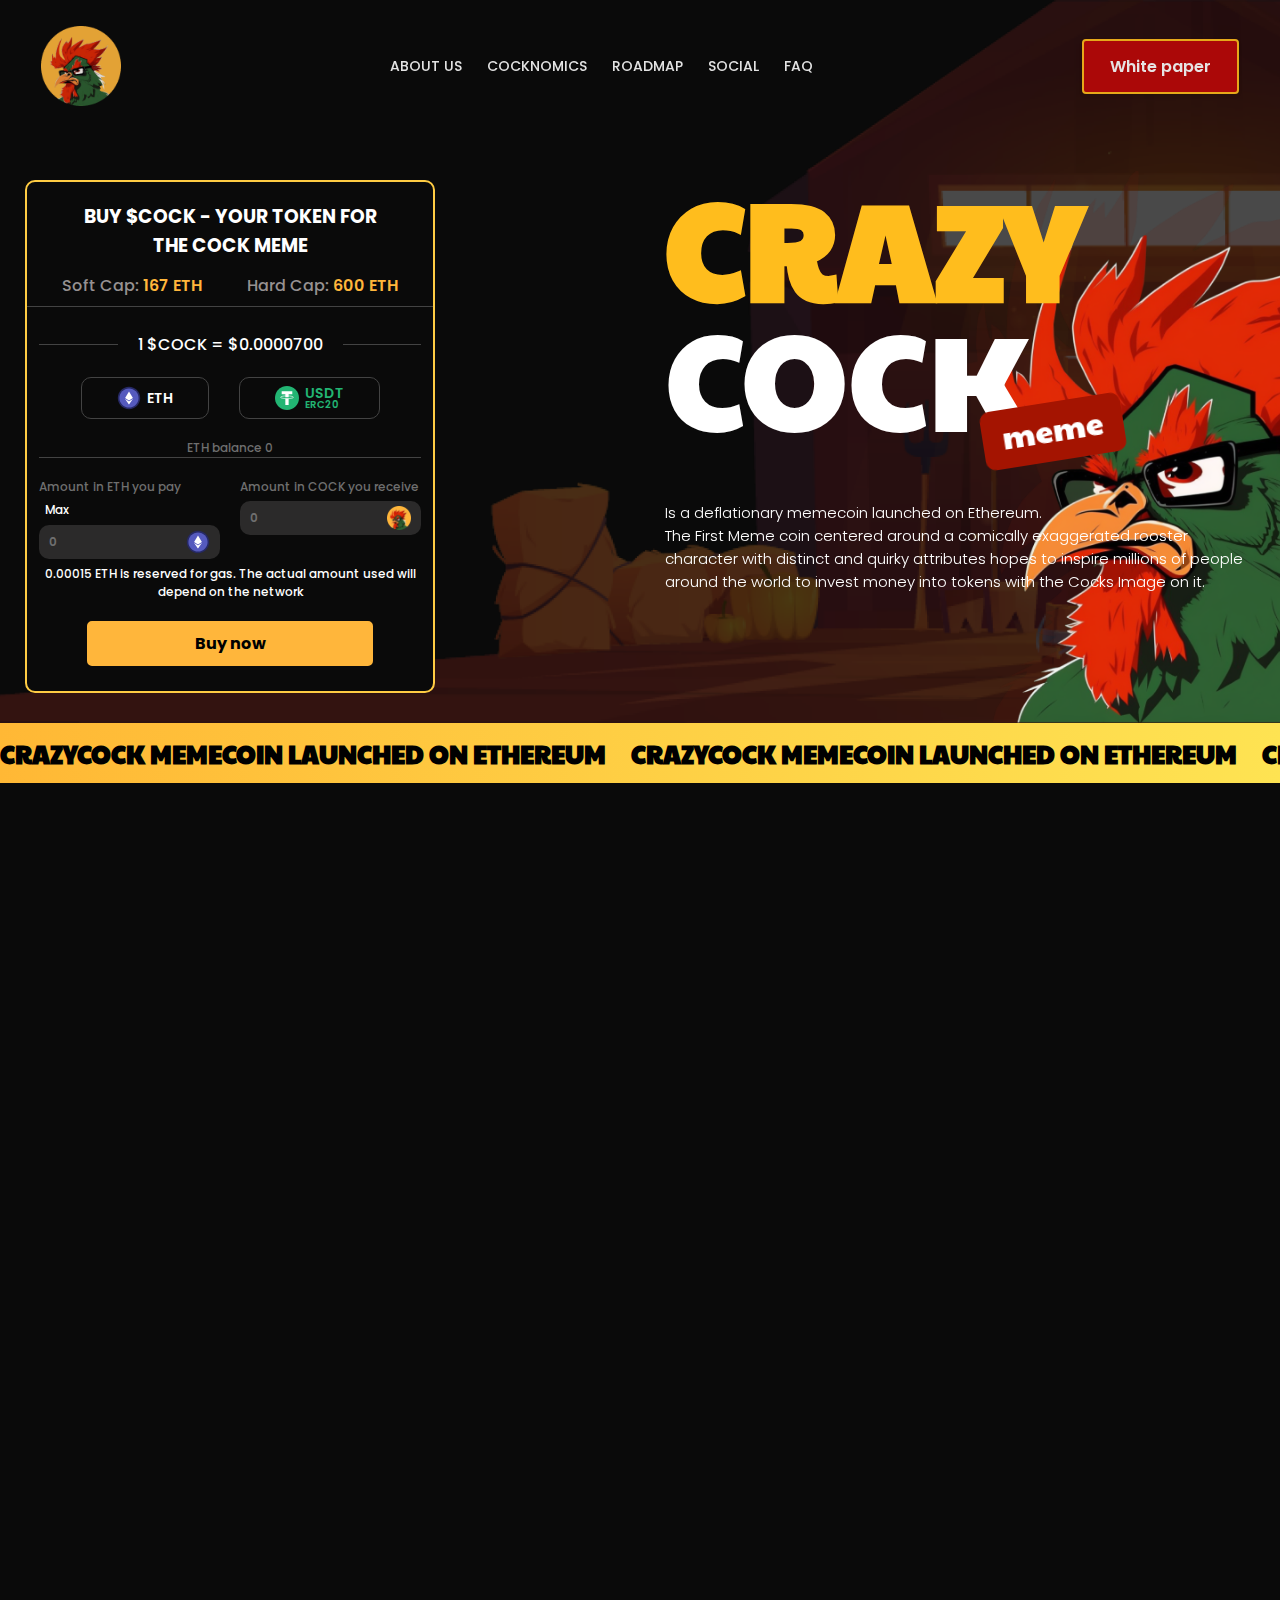
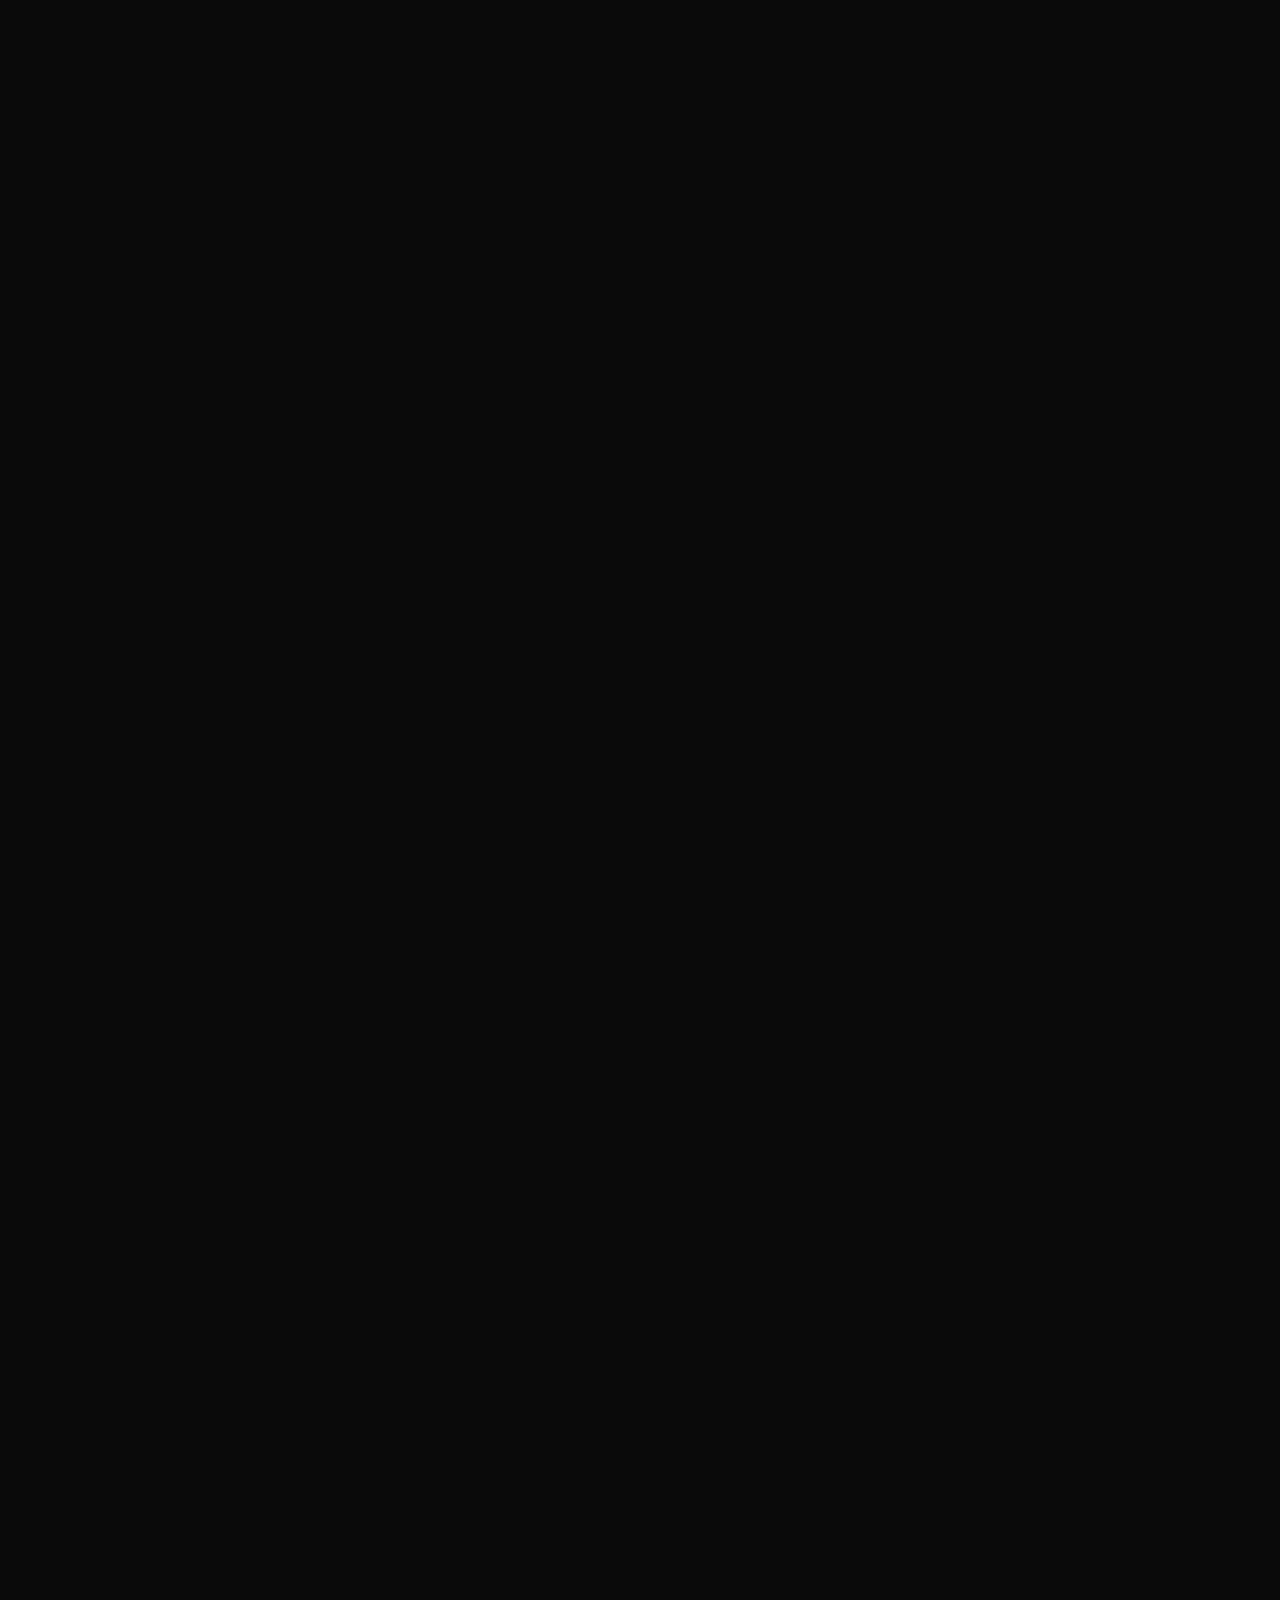
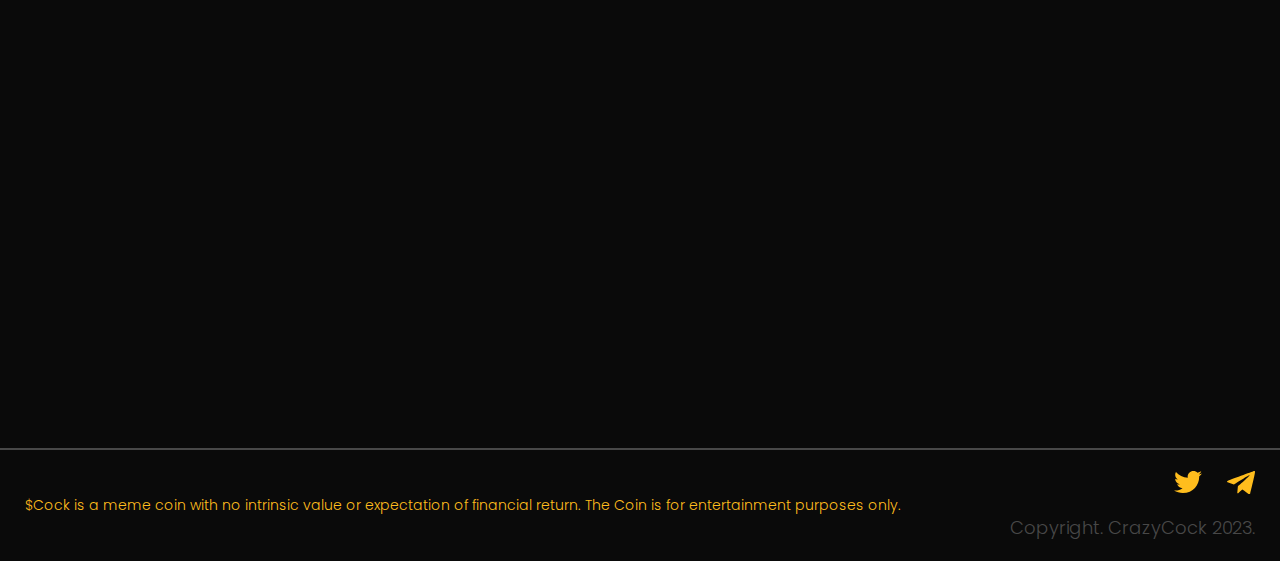
<file: presale.html>
<!DOCTYPE html>
<html lang="en">
<head>
	<!-- Meta -->
	<meta charset="UTF-8">
    <meta name="viewport" content="width=device-width, initial-scale=1, maximum-scale=1">
    <meta http-equiv="X-UA-Compatible" content="ie=edge">

	<!-- Title -->
	<title>Crazy Cock</title>

	<!-- Fonts -->
	<link rel="preconnect" href="https://fonts.googleapis.com">
	<link rel="preconnect" href="https://fonts.gstatic.com" crossorigin>
	<link href="https://fonts.googleapis.com/css2?family=Paytone+One&family=Poppins:wght@300;400;500;600;700&display=swap" rel="stylesheet">

	<!-- Style -->
	<link rel="stylesheet" href="css/style.css">
	<link rel="stylesheet" href="https://cdn.jsdelivr.net/npm/swiper@9/swiper-bundle.min.css" />
	<link href="https://unpkg.com/aos@2.3.1/dist/aos.css" rel="stylesheet">

	<!-- Favicon -->
	<link rel="apple-touch-icon" sizes="60x60" href="img/favicon/apple-touch-icon.png">
	<link rel="icon" type="image/png" sizes="32x32" href="img/favicon/favicon-32x32.png">
	<link rel="icon" type="image/png" sizes="16x16" href="img/favicon/favicon-16x16.png">
	<link rel="manifest" href="img/favicon/site.webmanifest">
	<link rel="mask-icon" href="img/favicon/safari-pinned-tab.svg" color="#5bbad5">
	<meta name="msapplication-TileColor" content="#da532c">
	<meta name="theme-color" content="#ffffff">

</head>
<body>

	<header class="header" data-aos="fade-up" data-aos-duration="1000">
		<div class="container">
			<div class="header__inner">
				<div class="menu__inner">
					<img src="img/menu.svg" alt="menu" class="menu">
					<img src="img/cross.svg" alt="cross" class="cross">
				</div>

				<a href="/" class="header__logo">
					<img src="img/logo.png" alt="logo" class="logo">
				</a>

				<nav class="header__menu">
					<a href="#" class="header__menu--link go" data-point="about">About Us</a>
					<a href="#" class="header__menu--link go" data-point="cock">CockNomics</a>
					<a href="#" class="header__menu--link go" data-point="road">RoadMap</a>
					<a href="#" class="header__menu--link go" data-point="social">Social</a>
					<a href="#" class="header__menu--link go" data-point="faq">FAQ</a>
				</nav>

				<button class="button header__button">
					White paper
				</button>

				<div class="mobile__menu">
					<a href="#" class="mobile__menu--link go" data-point="about">About Us</a>
					<a href="#" class="mobile__menu--link go" data-point="cock">CockNomics</a>
					<a href="#" class="mobile__menu--link go" data-point="road">RoadMap</a>
					<a href="#" class="mobile__menu--link go" data-point="social">Social</a>
					<a href="#" class="mobile__menu--link go" data-point="faq">FAQ</a>

					<div class="mobile__menu--social">
						<a href="https://t.me/+0g7J7mpxjChlN2I0" target="_blank" class="social__item">
							<svg class="social__item--icon" viewBox="0 0 33 29" fill="none" xmlns="http://www.w3.org/2000/svg">
								<path d="M33 2.7294C33 2.82935 33 2.92931 33 3.02926L29.1467 26.8184C29.0479 27.4181 28.6527 28.0178 28.1587 28.3177C27.3683 28.8174 26.479 28.8174 25.6886 28.3177L15.018 20.9211C14.2275 20.4213 14.1287 19.2218 14.8204 18.6221L24.7006 9.02652C24.8982 8.82661 24.8982 8.52674 24.7994 8.32684C24.6018 8.02697 24.2066 7.92702 23.9102 8.12693L10.7695 16.9229C9.28743 17.9224 7.50898 18.1223 5.82934 17.6226L0.889223 16.0233C0.395211 15.8234 0 15.3236 0 14.8239C0 14.524 0.0988031 14.3241 0.197606 14.1242C0.296408 13.9243 0.494013 13.7244 0.79042 13.6244L30.4311 0.830271C31.2216 0.530408 32.1108 0.730317 32.6048 1.33004C32.8024 1.72986 33 2.22963 33 2.7294Z" fill="#FFBD1D"/>
							</svg>
						</a>

						<a href="https://twitter.com/crazycockmeme" target="_blank" class="social__item">
							<svg class="social__item--icon" viewBox="0 0 35 29" fill="none" xmlns="http://www.w3.org/2000/svg">
								<path d="M35 3.37794C33.6351 3.97405 32.2702 4.47081 30.9053 4.47081C32.3677 3.57665 33.4401 2.18573 34.0251 0.496757C32.3677 1.49027 30.8078 2.08637 29.4429 2.28507C28.1755 0.894151 26.3231 0 24.2758 0C20.2785 0 17.0613 3.27859 17.0613 7.352C17.0613 7.94811 17.1588 8.5442 17.2563 9.04096C10.7242 8.64355 5.8496 5.96108 2.24236 1.39091C0.584976 5.16627 0.974942 8.54421 4.58219 11.2267C3.41227 11.2267 2.24236 10.9287 1.26743 10.3325C1.36492 14.0085 3.21728 16.393 7.01951 17.5852C6.04458 17.8832 4.97214 17.9826 3.80222 17.7839C4.77715 20.7644 7.01952 22.4534 10.5293 22.7515C7.60448 25.1359 4.09471 26.2288 0 25.8314C12.8691 33.9782 31.2953 25.9307 31.2953 7.25264C31.2953 7.15329 31.2953 7.15328 31.2953 7.05393C32.7577 6.25912 33.9276 4.96757 35 3.37794Z" fill="#FFBD1D"/>
							</svg>
						</a>
					</div>
				</div>
			</div>
		</div>
	</header>

	<section class="main" id="about">
		<img src="img/main-cock.png" alt="main" class="main__img--abs" data-aos="fade-in" data-aos-duration="1000">

		<div class="container">
			<div class="main__inner">
				<div class="main__form--inner" data-aos="fade-up" data-aos-duration="1000">
					<h3 class="form__title">
						BUY $COCK - YOUR TOKEN FOR THE COCK MEME
					</h3>

					<div class="cap__inner">
						<p class="cap__item">
							Soft Cap: <span>167 ETH</span>
						</p>

						<p class="cap__item">
							Hard Cap: <span>600 ETH</span>
						</p>
					</div>

					<div class="form__wrapper">
						<div class="form__value--inner">
							<p>1 $COCK = $0.0000700</p>
						</div>

						<div class="form__method--inner">
							<button class="button form__method">
								<img src="img/eth.svg" alt="eth" class="form__method--icon">

								<p class="form__method--name">
									ETH
								</p>
							</button>

							<button class="button form__method">
								<img src="img/usdt.svg" alt="usdt" class="form__method--icon">

								<div class="form__method--usdt">
									<p class="form__method--usdt--name">
										USDT
									</p>

									<p class="form__method--usdt--subname">
										ERC20
									</p>
								</div>
							</button>
						</div>

						<div class="form__balance">
							ETH balance 0
						</div>

						<div class="form__inputs">
							<div class="form__input--inner">
								<div class="form__input--text--inner">
									<p class="form__input--text">
										Amount in ETH you pay
									</p>

									<button class="button form__input--max">Max</button>
								</div>

								<div class="form__input--wrap">
									<input type="text" class="input form__input" placeholder="0">

									<img src="img/eth.svg" alt="eth" class="form__input--icon">
								</div>
							</div>

							<div class="form__input--inner">
								<div class="form__input--text--inner">
									<p class="form__input--text">
										Amount in COCK you receive
									</p>
								</div>

								<div class="form__input--wrap">
									<input type="text" class="input form__input" placeholder="0">

									<img src="img/logo.png" alt="logo" class="form__input--icon">
								</div>
							</div>
						</div>

						<p class="form__text">
							0.00015 ETH is reserved for gas. The actual amount used will depend on the network
						</p>

						<button class="button form__button">
							Buy now
						</button>
					</div>
				</div>

				<div class="main__content" data-aos="fade-up" data-aos-duration="1000">
					<div class="main__title--inner">
						<h1 class="main__title">
							<span>Crazy</span> Cock
						</h1>

						<p class="main__title--text">
							meme
						</p>
					</div>

					<p class="main__text">
						Is a deflationary memecoin launched on Ethereum. <br>The First Meme coin centered around a comically exaggerated rooster character with distinct and quirky attributes hopes to inspire millions of people around the world to invest money into tokens with the Cocks Image on it.
					</p>
				</div>
			</div>
		</div>
	</section>

	<div class="runstring" data-aos="fade-in" data-aos-duration="1000">
		<p class="marquee">
			<span>CrazyCock memecoin launched on Ethereum</span>
			<span>CrazyCock memecoin launched on Ethereum</span>
			<span>CrazyCock memecoin launched on Ethereum</span>
			<span>CrazyCock memecoin launched on Ethereum</span>
		</p>

		<p class="marquee">
			<span>CrazyCock memecoin launched on Ethereum</span>
			<span>CrazyCock memecoin launched on Ethereum</span>
			<span>CrazyCock memecoin launched on Ethereum</span>
			<span>CrazyCock memecoin launched on Ethereum</span>
		</p>
	</div>

	<section class="token" id="cock" data-aos="fade-up" data-aos-duration="1000">
		<div class="container">
			<div class="token__inner">
				<div class="chart__inner">
					<svg class="chart" viewBox="0 0 50 50">
						<circle class="unit" r="15.9" cx="50%" cy="50%"></circle>
						<circle class="unit" r="15.9" cx="50%" cy="50%"></circle>
						<circle class="unit" r="15.9" cx="50%" cy="50%"></circle>
						<circle class="unit" r="15.9" cx="50%" cy="50%"></circle>
						<circle class="unit" r="15.9" cx="50%" cy="50%"></circle>
					</svg>

					<img src="img/farm.png" alt="farm" class="chart__img">

					<div class="chart__info">
						<p class="chart__info--title">Token Supply</p>

						<p class="chart__info--value">500,000,000,000,000</p>
					</div>
				</div>

				<div class="token__content">
					<div class="token__name--inner">
						<p class="subtitle">Token Name:</p>

						<p class="token__cock">$Cock&rsquo;</p>
					</div>

					<div class="token__points--inner">
						<div class="token__points--title--inner">
							<p class="token__points--title">
								Token Supply
							</p>

							<p class="token__points--value">
								500,000,000,000,000
							</p>
						</div>

						<div class="token__points">
							<div class="token__point">
								<div class="token__point--wrapper">
									<p class="token__num">1</p>

									<p class="token__name">Liquidity Pool</p>
								</div>

								<p class="token__percent">40%</p>
							</div>

							<div class="token__point">
								<div class="token__point--wrapper">
									<p class="token__num">2</p>

									<p class="token__name">Presale</p>
								</div>

								<p class="token__percent">30%</p>
							</div>

							<div class="token__point">
								<div class="token__point--wrapper">
									<p class="token__num">3</p>

									<p class="token__name">Team</p>
								</div>

								<p class="token__percent">5%</p>
							</div>

							<div class="token__point">
								<div class="token__point--wrapper">
									<p class="token__num">6</p>

									<p class="token__name">Airdrop/Staking</p>
								</div>

								<p class="token__percent">15%</p>
							</div>

							<div class="token__point">
								<div class="token__point--wrapper">
									<p class="token__num">7</p>

									<p class="token__name">Cex listing/Dex</p>
								</div>

								<p class="token__percent">10%</p>
							</div>
						</div>
					</div>
				</div>
			</div>
		</div>
	</section>

	<section class="roadmap" id="road" data-aos="fade-up" data-aos-duration="1000">
		<div class="container">
			<div class="roadmap__inner">
				<img src="img/foot.png" alt="foot" class="roadmap__foot">

				<h3 class="subtitle">Road map</h3>

				<div class="swiper roadmap__slider">
					<div class="swiper-wrapper">
						<div class="swiper-slide roadmap__item">
							<div class="roadmap__item--circle"></div>

							<p class="roadmap__item--title">Phase 1</p>

							<div class="roadmap__item--content">
								<div class="roadmap__item--point">
									<img src="img/cock-type.svg" alt="cock" class="roadmap__item--point--img">

									<p class="roadmap__item--point--text">
										Release website, Whitepaper and Cokenomics
									</p>
								</div>

								<div class="roadmap__item--point">
									<img src="img/cock-type.svg" alt="cock" class="roadmap__item--point--img">

									<p class="roadmap__item--point--text">
										Build founding team
									</p>
								</div>

								<div class="roadmap__item--point">
									<img src="img/cock-type.svg" alt="cock" class="roadmap__item--point--img">

									<p class="roadmap__item--point--text">
										Establish initial community on Telegram and other social media platforms
									</p>
								</div>

								<div class="roadmap__item--point">
									<img src="img/cock-type.svg" alt="cock" class="roadmap__item--point--img">

									<p class="roadmap__item--point--text">
										Influencer marketing drive
									</p>
								</div>

								<div class="roadmap__item--point">
									<img src="img/cock-type.svg" alt="cock" class="roadmap__item--point--img">

									<p class="roadmap__item--point--text">
										1000 Telegram Members
									</p>
								</div>

								<div class="roadmap__item--point">
									<img src="img/cock-type.svg" alt="cock" class="roadmap__item--point--img">

									<p class="roadmap__item--point--text">
										Get #CrazyCock trending on twitter
									</p>
								</div>

								<img src="img/cock1.png" alt="cock" class="roadmap__item--cock">
							</div>
						</div>

						<div class="swiper-slide roadmap__item">
							<div class="roadmap__item--circle"></div>

							<p class="roadmap__item--title">Phase 2</p>

							<div class="roadmap__item--content">
								<div class="roadmap__item--point">
									<img src="img/cock-type.svg" alt="cock" class="roadmap__item--point--img">

									<p class="roadmap__item--point--text">
										Community Building and Engagement
									</p>
								</div>

								<div class="roadmap__item--point">
									<img src="img/cock-type.svg" alt="cock" class="roadmap__item--point--img">

									<p class="roadmap__item--point--text">
										Press Releases
									</p>
								</div>

								<div class="roadmap__item--point">
									<img src="img/cock-type.svg" alt="cock" class="roadmap__item--point--img">

									<p class="roadmap__item--point--text">
										5000 + Members
									</p>
								</div>

								<img src="img/cock2.png" alt="cock" class="roadmap__item--cock">
							</div>
						</div>

						<div class="swiper-slide roadmap__item">
							<div class="roadmap__item--circle"></div>

							<p class="roadmap__item--title">Phase 3</p>

							<div class="roadmap__item--content">
								<div class="roadmap__item--point">
									<img src="img/cock-type.svg" alt="cock" class="roadmap__item--point--img">

									<p class="roadmap__item--point--text">
										10k Members
									</p>
								</div>

								<div class="roadmap__item--point">
									<img src="img/cock-type.svg" alt="cock" class="roadmap__item--point--img">

									<p class="roadmap__item--point--text">
										Website Redesign
									</p>
								</div>

								<div class="roadmap__item--point">
									<img src="img/cock-type.svg" alt="cock" class="roadmap__item--point--img">

									<p class="roadmap__item--point--text">
										Presale
									</p>
								</div>

								<div class="roadmap__item--point">
									<img src="img/cock-type.svg" alt="cock" class="roadmap__item--point--img">

									<p class="roadmap__item--point--text">
										Token distribution ,DEX listing(Uniswap)
									</p>
								</div>

								<img src="img/cock3.png" alt="cock" class="roadmap__item--cock">
							</div>
						</div>

						<div class="swiper-slide roadmap__item">
							<div class="roadmap__item--circle"></div>

							<p class="roadmap__item--title">Phase 4</p>

							<div class="roadmap__item--content">
								<div class="roadmap__item--point">
									<img src="img/cock-type.svg" alt="cock" class="roadmap__item--point--img">

									<p class="roadmap__item--point--text">
										10k Members
									</p>
								</div>

								<div class="roadmap__item--point">
									<img src="img/cock-type.svg" alt="cock" class="roadmap__item--point--img">

									<p class="roadmap__item--point--text">
										Cock Merch
									</p>
								</div>

								<div class="roadmap__item--point">
									<img src="img/cock-type.svg" alt="cock" class="roadmap__item--point--img">

									<p class="roadmap__item--point--text">
										CoinGecko /Coinmarketcap Listing
									</p>
								</div>

								<div class="roadmap__item--point">
									<img src="img/cock-type.svg" alt="cock" class="roadmap__item--point--img">

									<p class="roadmap__item--point--text">
										Initial CEX Listings (Hotbit, Bilaxy, CoinTiger)
									</p>
								</div>

								<div class="roadmap__item--point">
									<img src="img/cock-type.svg" alt="cock" class="roadmap__item--point--img">

									<p class="roadmap__item--point--text">
										T1 Exchange Listing LFG
									</p>
								</div>

								<div class="roadmap__item--point">
									<img src="img/cock-type.svg" alt="cock" class="roadmap__item--point--img">

									<p class="roadmap__item--point--text">
										Airdrop distribution
									</p>
								</div>

								<img src="img/cock4.png" alt="cock" class="roadmap__item--cock">
							</div>
						</div>
					</div>
				</div>

				<div class="roadmap__arrows">
					<button class="button roadmap__arrow roadmap__prev">
						<svg viewBox="0 0 14 23" fill="none" xmlns="http://www.w3.org/2000/svg">
							<path d="M13.068 0.760739C13.3843 1.07719 13.5621 1.50634 13.5621 1.9538C13.5621 2.40127 13.3843 2.83041 13.068 3.14686L5.42197 10.7929C5.03145 11.1834 5.03145 11.8166 5.42197 12.2071L13.068 19.8531C13.3754 20.1714 13.5455 20.5976 13.5416 21.0401C13.5378 21.4826 13.3603 21.9058 13.0474 22.2187C12.7346 22.5316 12.3113 22.709 11.8689 22.7129C11.4264 22.7167 11.0001 22.5466 10.6819 22.2392L1.13568 12.6931C0.819322 12.3766 0.641602 11.9475 0.641602 11.5C0.641602 11.0525 0.819322 10.6234 1.13568 10.3069L10.6819 0.760739C10.9983 0.444382 11.4275 0.266662 11.8749 0.266662C12.3224 0.266662 12.7515 0.444382 13.068 0.760739Z" fill="black"/>
						</svg>
					</button>

					<button class="button roadmap__arrow roadmap__next">
						<svg viewBox="0 0 14 23" fill="none" xmlns="http://www.w3.org/2000/svg">
							<path d="M0.93201 0.760739C0.615653 1.07719 0.437933 1.50634 0.437933 1.9538C0.437933 2.40127 0.615653 2.83041 0.93201 3.14686L8.57803 10.7929C8.96855 11.1834 8.96855 11.8166 8.57803 12.2071L0.932009 19.8531C0.624617 20.1714 0.454527 20.5976 0.458372 21.0401C0.462217 21.4826 0.639689 21.9058 0.952565 22.2187C1.26544 22.5316 1.68869 22.709 2.13114 22.7129C2.5736 22.7167 2.99987 22.5466 3.31813 22.2392L12.8643 12.6931C13.1807 12.3766 13.3584 11.9475 13.3584 11.5C13.3584 11.0525 13.1807 10.6234 12.8643 10.3069L3.31813 0.760739C3.00168 0.444382 2.57254 0.266662 2.12507 0.266662C1.67761 0.266662 1.24846 0.444382 0.93201 0.760739Z" fill="black"/>
						</svg>
					</button>
				</div>
			</div>
		</div>
	</section>

	<section class="social" id="social">
		<div class="container">
			<div class="social__inner">
				<div class="social__img--inner" data-aos="fade-up" data-aos-duration="1000">
					<img src="img/social-cock.png" alt="cock" class="social__img">
				</div>

				<div class="social__content" data-aos="fade-up" data-aos-duration="1000">
					<h3 class="subtitle">
						Social
					</h3>

					<p class="social__text">
						Establish initial community on Telegram and other social media platforms   Establish initial community on.
					</p>

					<div class="social__items">
						<a href="https://t.me/+0g7J7mpxjChlN2I0" target="_blank" class="social__item">
							<svg class="social__item--icon" viewBox="0 0 33 29" fill="none" xmlns="http://www.w3.org/2000/svg">
								<path d="M33 2.7294C33 2.82935 33 2.92931 33 3.02926L29.1467 26.8184C29.0479 27.4181 28.6527 28.0178 28.1587 28.3177C27.3683 28.8174 26.479 28.8174 25.6886 28.3177L15.018 20.9211C14.2275 20.4213 14.1287 19.2218 14.8204 18.6221L24.7006 9.02652C24.8982 8.82661 24.8982 8.52674 24.7994 8.32684C24.6018 8.02697 24.2066 7.92702 23.9102 8.12693L10.7695 16.9229C9.28743 17.9224 7.50898 18.1223 5.82934 17.6226L0.889223 16.0233C0.395211 15.8234 0 15.3236 0 14.8239C0 14.524 0.0988031 14.3241 0.197606 14.1242C0.296408 13.9243 0.494013 13.7244 0.79042 13.6244L30.4311 0.830271C31.2216 0.530408 32.1108 0.730317 32.6048 1.33004C32.8024 1.72986 33 2.22963 33 2.7294Z" fill="#FFBD1D"/>
							</svg>
						</a>

						<a href="https://twitter.com/crazycockmeme" target="_blank" class="social__item">
							<svg class="social__item--icon" viewBox="0 0 35 29" fill="none" xmlns="http://www.w3.org/2000/svg">
								<path d="M35 3.37794C33.6351 3.97405 32.2702 4.47081 30.9053 4.47081C32.3677 3.57665 33.4401 2.18573 34.0251 0.496757C32.3677 1.49027 30.8078 2.08637 29.4429 2.28507C28.1755 0.894151 26.3231 0 24.2758 0C20.2785 0 17.0613 3.27859 17.0613 7.352C17.0613 7.94811 17.1588 8.5442 17.2563 9.04096C10.7242 8.64355 5.8496 5.96108 2.24236 1.39091C0.584976 5.16627 0.974942 8.54421 4.58219 11.2267C3.41227 11.2267 2.24236 10.9287 1.26743 10.3325C1.36492 14.0085 3.21728 16.393 7.01951 17.5852C6.04458 17.8832 4.97214 17.9826 3.80222 17.7839C4.77715 20.7644 7.01952 22.4534 10.5293 22.7515C7.60448 25.1359 4.09471 26.2288 0 25.8314C12.8691 33.9782 31.2953 25.9307 31.2953 7.25264C31.2953 7.15329 31.2953 7.15328 31.2953 7.05393C32.7577 6.25912 33.9276 4.96757 35 3.37794Z" fill="#FFBD1D"/>
							</svg>
						</a>
					</div>
				</div>
			</div>
		</div>
	</section>

	<div class="runstring" data-aos="fade-in" data-aos-duration="1000">
		<p class="marquee">
			<span>CrazyCock memecoin launched on Ethereum</span>
			<span>CrazyCock memecoin launched on Ethereum</span>
			<span>CrazyCock memecoin launched on Ethereum</span>
			<span>CrazyCock memecoin launched on Ethereum</span>
		</p>

		<p class="marquee">
			<span>CrazyCock memecoin launched on Ethereum</span>
			<span>CrazyCock memecoin launched on Ethereum</span>
			<span>CrazyCock memecoin launched on Ethereum</span>
			<span>CrazyCock memecoin launched on Ethereum</span>
		</p>
	</div>
	
	<section class="faq" id="faq" data-aos="fade-up" data-aos-duration="1000">
		<div class="container">
			<div class="faq__inner">
				<h3 class="subtitle center">Faq</h3>

				<div class="faq__content">
					<div class="faq__item">
						<div class="faq__item--wrapper">
							<div class="faq__item--title--inner">
								<p class="faq__item--num">01</p>

								<p class="faq__item--question">
									What is CrazyCock?
								</p>
							</div>

							<div class="faq__item--open">
								<p>+</p>
							</div>
						</div>

						<div class="faq__item--answer">
							The CrazyCock Meme project is a digital creative endeavor aimed at developing and popularizing a humorous and entertaining internet meme centered around a fictional character named CrazyCock.
						</div>
					</div>

					<div class="faq__item">
						<div class="faq__item--wrapper">
							<div class="faq__item--title--inner">
								<p class="faq__item--num">02</p>

								<p class="faq__item--question">
									What are the $COCK token Details
								</p>
							</div>

							<div class="faq__item--open">
								<p>+</p>
							</div>
						</div>

						<div class="faq__item--answer">
							$COCK is an ERC-20 token on the Ethereum Blockchain with a maximum supply of 500,000,000,000,000 (500 trillion).
						</div>
					</div>

					<div class="faq__item">
						<div class="faq__item--wrapper">
							<div class="faq__item--title--inner">
								<p class="faq__item--num">03</p>

								<p class="faq__item--question">
									Why CrazyCock?
								</p>
							</div>

							<div class="faq__item--open">
								<p>+</p>
							</div>
						</div>

						<div class="faq__item--answer">
							The project's primary objective is to generate widespread engagement and laughter across various online platforms, including social media, forums, and image-sharing websites.
						</div>
					</div>

					<div class="faq__item">
						<div class="faq__item--wrapper">
							<div class="faq__item--title--inner">
								<p class="faq__item--num">04</p>

								<p class="faq__item--question">
									When is the $Cock Presale?
								</p>
							</div>

							<div class="faq__item--open">
								<p>+</p>
							</div>
						</div>

						<div class="faq__item--answer">
							The specific date and time for the Presale as well as the launch details will be announced on our website and official social media platforms after The Airdrop Campaign concludes. *Cryptocurrency may be unregulated in your jurisdiction. *The value of cryptocurrencies may go down as well as up. *Profits may be subject to capital gains or other taxes applicable in your jurisdiction.
						</div>
					</div>
				</div>
			</div>
		</div>
	</section>

	<footer class="footer">
		<div class="container">
			<div class="footer__inner">
				<p class="footer__disc">
					$Cock is a meme coin with no intrinsic value or expectation of financial return. The Coin is for entertainment purposes only.
				</p>

				<div class="footer__wrapper">
					<div class="footer__social">
						<a href="https://twitter.com/crazycockmeme" target="_blank" class="footer__social--link">
							<img src="img/twitter.svg" alt="twitter" class="footer__social--icon">
						</a>
	
						<a href="https://t.me/+0g7J7mpxjChlN2I0" class="footer__social--link">
							<img src="img/telegram.svg" alt="telegram" target="_blank" class="footer__social--icon">
						</a>
					</div>
	
					<p class="footer__copy">
						Copyright. CrazyCock 2023.
					</p>
				</div>
			</div>
		</div>
	</footer>
	
	<script src="js/jquery-3.4.1.min.js"></script>
	<script src="https://cdn.jsdelivr.net/npm/swiper@9/swiper-bundle.min.js"></script>
	<script src="js/main.js"></script>
	<script src="https://unpkg.com/aos@2.3.1/dist/aos.js"></script>
	<script>
		AOS.init();
	</script>
</body>
</html>
</file>
<file: css/style.css>
:root{
	font-size: 10px;
	--customCursor:url('../img/cursor.png'), auto ;
}

body{
	margin: 0;
	padding: 0;
	overflow-x: hidden;
	font-size: 1.6rem;
	font-family: 'Paytone One', sans-serif;
	background: #0A0A0A;
	cursor: url('../img/cursor.png'), auto !important;
}

*,
*:after,
*:before{
	box-sizing: border-box;
}

a, button, input, textarea, select{
	transition: .2s linear;
	font-size: 1.6rem;
	font-family: 'Paytone One', sans-serif;
	cursor: var(--customCursor);
}

path{
	transition: .2s linear;
}

a{
	text-decoration: none;
	color: #000;
}

ul{
	margin: 0;
	padding: 0;
}

li{
	list-style-type: none;
}

h1, h2, h3, h4, h5, h5, p{
	margin: 0;
	font-weight: normal;
}

input::-webkit-outer-spin-button,
input::-webkit-inner-spin-button{
	appearance: none;
}

.button, .input{
	border: none;
	cursor: var(--customCursor);
	background: none;
	outline: none;
}

.input{
	cursor: text;
}

.input:focus::placeholder{
	opacity: 0;	
}

.container{
	width: 100%;
	max-width: 1230px;
	margin: 0 auto;
}

.subtitle{
	color: #FFBD1D;
	font-size: 4.4rem;
	text-transform: uppercase;
}

.center{
	text-align: center;
}

/* Run string */
.runstring{
	width: 100%;
	background: linear-gradient(to left, rgba(254, 227, 82, 1), rgba(254, 207, 68, 1), rgba(255, 184, 53, 1));
	padding: 1.25rem 0;
	display: flex;
    overflow: hidden;
}

.runstring, .marquee{
	gap: 25px;
}

.marquee{
    font-size: 2.5rem;
	text-transform: uppercase;
	flex-shrink: 0;
    display: flex;
    justify-content: space-around;
    align-items: center;
    min-width: 100%;
	animation: scrollDesktop 20s infinite linear;
}

@keyframes scrollDesktop {
    0% {
        transform: translateX(0%);
    }

    100% {
        transform: translateX(calc(-100% - 25px));
    }
}

/* Header */
.header{
	width: 100%;
	position: fixed;
	top: 0;
	left: 0;
	padding: 1.8rem 0;
	z-index: 100;
}
.header.collapse{
	width: 100%;
	position: fixed;
	top: 0;
	left: 0;
	padding: 0.5rem 0;
	z-index: 100;
}
#navbar.hide{
	transform: translateY(-200px);
}
.header.collapse .header__inner{
	width: 100%;
	border: 1px solid #434343;
	background: linear-gradient(rgba(40, 9, 150, 0.321), rgba(1, 5, 48, 0.482));
	border-radius: 10px;
	display: flex;
	align-items: center;
	justify-content: space-between;
	padding: 0.8rem 1.6rem;
	position: relative;
	opacity: 0.89;
	transition: all linear 300ms;
	backdrop-filter:blur(8px);
}
.header .header__inner{
	width: 100%;
	border: none;
	background: transparent;
	border-radius: 10px;
	display: flex;
	align-items: center;
	justify-content: space-between;
	padding: 0.8rem 1.6rem;
	position: relative;
	opacity: 0.89;
	transition: all linear 250ms;
}
.header.collapse .header__logo{
	width: 50px;
	display: flex;
}
.header__logo{
	width: 80px;
	display: flex;
}
.logo{
	width: 100%;
}

.header__menu{
	display: flex;
	align-items: center;
	gap: 25px;
}

.header__menu--link, .mobile__menu--link{
	color: #fff;
	font-weight: 500;
	font-family: 'Poppins', sans-serif;
	font-size: 1.4rem;
	text-transform: uppercase;
}

.header__menu--link:hover, .mobile__menu--link:hover{
	color: #FFBD1D;
}

.header__button{
	transition: all linear 250ms;
	padding: 1.3rem 2.6rem;
  font-weight: 600;
  color: white;
  font-family: 'Poppins', sans-serif;
  border: 2px solid #FFBD1D;
  background: rgb(189, 9, 9);
  border-radius: 4px;
  cursor: pointer;
  box-shadow: 0 2px 4px rgba(0, 0, 0, 0.1); /* Optional: Add a subtle box shadow */
}
.header.collapse .header__button{
	background:none;
	border-color:white ;
	scale: 0.8;
}

.header__button:hover{
	filter: hue-rotate(23deg);
}

.menu__inner{
	width: 28px;
	display: none;
}

.menu, .menu__inner.active .cross{
	display: flex;
}

.cross, .menu__inner.active .menu{
	display: none;
}

.menu, .cross{
	cursor: var(--customCursor);
}

/* Airdrop */
.airdrop{
	padding: 8rem 0 5rem 0;
}

.airdrop__inner{
	background: #1E1E1E;
	border: 1px solid #FFCC43;
	padding: 4.5rem;
	border-radius: 10px;
	display: flex;
}

.airdrop__wrapper{
	width: 100%;
	max-width: 310px;
	flex-shrink: 0;
	border-right: 2px solid #484848;
	padding-right: 2.4rem;
	display: flex;
	flex-direction: column;
	align-items: flex-start;
	gap: 10px;
}

.airdrop__text{
	color: #fff;
	font-family: 'Poppins', sans-serif;
	max-width: 180px;
}

.airdrop__text span{
	text-transform: uppercase;
	color: #A41401;
}

.airdrop__img{
	width: 190px;
}

.airdrop__content{
	width: 100%;
	padding-left: 6rem;
	display: flex;
	flex-direction: column;
	align-items: flex-start;
}

.airdrop__subtitle{
	color: #fff;
	font-size: 3.2rem;
	text-transform: uppercase;
}

.airdrop__items{
	width: 100%;
	margin-top: 4.5rem;
	display: flex;
	gap: 20px;
}

.airdrop__item{
	width: calc(100% / 3 - 40px / 3);
	background: #171717;
	border-radius: 10px;
	padding: 2rem;
	display: flex;
	flex-direction: column;
	align-items: flex-start;
	gap: 40px;
}

.airdrop__item--text{
	color: #fff;
	font-family: 'Poppins', sans-serif;
	font-size: 1.8rem;
	max-width: 170px;
}

span{
	font-weight: 600;
}

.gold{
	color: #FFC03A;
}

.airdrop__item--button{
	width: 173px;
	height: 53px;
	display: flex;
	align-items: center;
	justify-content: center;
	gap: 12px;
	background: url("../img/button-bg.svg") center no-repeat;
	background-size: cover;
	padding: 0.8rem 1.6rem;
	font-family: 'Poppins', sans-serif;
	font-size: 1.8rem;
	font-weight: 600;
	margin-top: auto;
}

.airdrop__item--button svg{
	width: 22px;
}

.airdrop__item--button:hover{
	color: #A41401;
}

.airdrop__item--button:hover svg path{
	fill: #A41401;
}

/* Tokenomics */
.token{
	width: 100%;
	padding: 4rem 0;
	overflow: hidden;
}

.token__inner{
	display: flex;
	align-items: center;
	justify-content: space-between;
}

.token__content{
	width: 100%;
	max-width: 600px;
	display: flex;
	flex-direction: column;
	align-items: flex-end;
}

.token__points--inner{
	width: 100%;
	max-width: 445px;
	display: flex;
	flex-direction: column;
	align-items: flex-start;
	margin-top: 6rem;
}

.token__points--title--inner{
	width: 100%;
	display: flex;
	align-items: center;
	justify-content: space-between;
	gap: 8px;
	flex-wrap: wrap;
}

.token__points--title, .token__points--value{
	font-size: 1.8rem;
	color: #fff;
	font-weight: 500;
	font-family: 'Poppins', sans-serif;
}

.token__points--value{
	font-weight: 600;
	color: #EA9D29;
}

.token__points{
	width: 100%;
	display: flex;
	flex-direction: column;
	align-items: flex-start;
	margin-top: 1.5rem;
	gap: 8px;
}

.token__point{
	width: 100%;
	padding: 1rem 2.2rem;
	background: #1E1E1E;
	border: 1px solid #434343;
	border-radius: 10px;
	display: flex;
	align-items: center;
	justify-content: space-between;
	transition: .3s linear;
}

.token__point:hover, .token__point.active{
	background: #FFB63B;
	border: 1px solid #FFB63B;
}

.token__point:hover .token__num, .token__point:hover .token__name, .token__point:hover .token__percent,
.token__point.active .token__num, .token__point.active .token__name, .token__point.active .token__percent{
	color: #000;
}

.token__point--wrapper{
	display: flex;
	align-items: center;
	gap: 30px;
}

.token__num, .token__name, .token__percent{
	color: #838383;
	font-size: 1.8rem;
	font-family: 'Poppins', sans-serif;
	transition: .3s linear;
}

.token__percent{
	font-weight: 600;
	color: #FFB63B;
}

.chart__inner{
	position: relative;
}

.chart__img{
	position: absolute;
	top: 50%;
	left: 50%;
	transform: translate(-50%, -50%);
	z-index: -1;
	width: 290px;
}

.chart__info{
	display: flex;
	flex-direction: column;
	align-items: center;
	gap: 10px;
	position: absolute;
	top: 50%;
	left: 50%;
	transform: translate(-50%, -50%);
}

.chart__info--title{
	color: #fff;
	font-size: 2.2rem;
	text-align: center;
	text-transform: uppercase;
}

.chart__info--value{
	font-size: 2rem;
	color: #FFB63B;
	font-weight: 600;
	font-family: 'Poppins', sans-serif;
	text-align: center;
}

.chart{
	width: 545px;
	height: 545px;
}

.token__name--inner{
	display: flex;
	align-items: center;
	gap: 10px;
	flex-wrap: wrap;
}

.unit {
	fill: none;
	stroke-width: 6;
	animation-name: render;
	animation-duration: 1.5s;
	transition-property: all; 
	transition-duration: .3s;
	stroke: #171717;
}

@media(any-hover: hover){
	.unit{
		cursor: pointer !important;
	}
}

.unit:hover, .unit.active{
	stroke: #FFB63B;
	stroke-width: 6.5;
}

.unit:nth-child(1) {
	stroke-dasharray: 39.5 100;
}

.unit:nth-child(2) {
	stroke-dasharray: 29.5 100;
	stroke-dashoffset: -40;
}

.unit:nth-child(3) {
	stroke-dasharray: 4.5 100;
	stroke-dashoffset: -70;
}

.unit:nth-child(4) {
	stroke-dasharray: 14.5 100;
	stroke-dashoffset: -75;
}

.unit:nth-child(5) {
	stroke-dasharray: 9.5 100;
	stroke-dashoffset: -90;
}

.token__cock{
	background: #A41401;
	border-radius: 10px;
	padding: 1rem 2rem;
	color: #fff;
	font-size: 2.8rem;
	text-transform: uppercase;
}

/* Main */
.main{
	padding: 18rem 0rem 0rem 0;
	background: url("../img/main-farm.png") center no-repeat;
	background-size: cover;
	overflow: hidden;
	position: relative;
}

.main__img--abs{
	position: absolute;
	bottom: 0;
	right: -200px;
	pointer-events: none;
	width: 520px;
}

.main__inner{
	width: 100%;
	display: flex;
	justify-content: space-between;
}

.main__img--inner{
	width: 100%;
	max-width: 580px;
	display: flex;
	pointer-events: none;
}

.main__img{
	width: 100%;
	object-fit: cover;
}

.main__title--inner{
	position: relative;
}

.main__content{
	width: 100%;
	max-width: 590px;
	display: flex;
	flex-direction: column;
	align-items: flex-start;
	margin-bottom: 3rem;
}

.main__title{
	font-size: 13.6rem;
	color: #fff;
	display: flex;
	flex-direction: column;
	align-items: flex-start;
	text-transform: uppercase;
	line-height: 96.537%;
}

.main__title span{
	color: #FFBD1D;
}

.main__title--text{
	background: #A41401;
	font-size: 3.2rem;
	border-radius: 10px;
	padding: 4px 20px 10px 20px;
	color: #fff;
	display: inline-block;
	transform: rotate(-9deg);
	position: absolute;
	bottom: -20px;
	right: -40px;
}

.main__text{
	font-size: 1.5rem;
	color: #fff;
	font-family: 'Poppins', sans-serif;
	font-weight: 300;
	margin-top: 6rem;
}

.main__form--inner{
	width: 100%;
	max-width: 410px;
	flex-shrink: 0;
	border: 2px solid #FFCC43;
	border-radius: 10px;
	background: #0A0A0A;
	margin: 0 3rem 3rem 0;
	position: relative;
}

.form__title{
	width: 100%;
	padding: 2rem 4rem .5rem 4rem;
	color: #fff;
	font-family: 'Poppins', sans-serif;
	font-weight: 700;
	text-align: center;
}

.cap__inner{
	width: 100%;
	display: flex;
	align-items: center;
	padding: .8rem 3.5rem;
	justify-content: space-between;
	border-bottom: 1px solid #434343;
	gap: 10px;
}

.cap__item{
	font-weight: 500;
	font-family: 'Poppins', sans-serif;
	color: #969191;
}

.cap__item span{
	color: #FFB63B;
}

.form__wrapper{
	width: 100%;
	padding: 2.5rem 1.2rem;
	display: flex;
	flex-direction: column;
	align-items: center;
}

.form__button{
	width: 100%;
	max-width: 75%;
	padding: 0.8rem 2.4rem;
	color: #000;
	border-radius: 5px;
	background: #FFB63B;
	border: 2px solid #FFB63B;
	font-family: 'Poppins', sans-serif;
	font-weight: 700;
	margin-top: 2rem;
}

.form__button:hover{
	color: #fff;
	border: 2px solid #A41401;
	background: #000;
}

.form__value--inner{
	width: 100%;
	position: relative;
	display: flex;
	align-items: center;
	gap: 20px;
}

.form__value--inner p{
	flex-shrink: 0;
	text-align: center;
	color: #fff;
	font-weight: 500;
	font-family: 'Poppins', sans-serif;
}

.form__value--inner:before, .form__value--inner:after{
	content: "";
	display: block;
	width: 100%;
	height: 1px;
	background: #434343;
}

.form__method--inner{
	width: 100%;
	margin-top: 2rem;
	display: flex;
	justify-content: center;
	gap: 30px;
}

.form__method{
	display: flex;
	align-items: center;
	gap: 6px;
	border-radius: 10px;
	border: 1px solid #434343;
	padding: 0.8rem 3.5rem;
}

.form__method:hover, .form__method.active{
	border: 1px solid #FFB936;
}

.form__method--icon{
	width: 24px;
}

.form__method--name{
	color: #fff;
	text-transform: uppercase;
	font-weight: 600;
	font-size: 1.4rem;
	font-family: 'Poppins', sans-serif;
}

.form__method--usdt{
	display: flex;
	flex-direction: column;
	align-items: flex-start;
}

.form__method--usdt--name, .form__method--usdt--subname{
	color: #22B573;
	font-weight: 600;
	font-family: 'Poppins', sans-serif;
	font-size: 1.4rem;
	line-height: 1;
}

.form__method--usdt--subname{
	font-size: 1rem;
}

.form__balance, .form__text{
	width: 100%;
	text-align: center;
	font-size: 1.2rem;
	color: #6F6F6F;
	font-weight: 500;
	font-family: 'Poppins', sans-serif;
	border-bottom: 1px solid #434343;
	margin-top: 2rem;
}

.form__text{
	margin-top: 0.6rem;
	color: #fff;
	border-bottom: none;
}

.form__inputs{
	width: 100%;
	margin-top: 2rem;
	display: flex;
	align-items: flex-start;
	gap: 20px;
}

.form__input--inner{
	width: calc(100% / 2 - 20px / 2);
	display: flex;
	flex-direction: column;
	align-items: flex-start;
	gap: 5px;
}

.form__input--wrap{
	width: 100%;
	position: relative;
}

.form__input{
	width: 100%;
	padding: 0.8rem 4rem .8rem 1rem;
	background: #2B2A2A;
	border-radius: 10px;
	font-family: 'Poppins', sans-serif;
	font-size: 1.2rem;
	font-weight: 600;
	color: #fff;
}

.form__input::placeholder{
	color: #6F6F6F;
}

.form__input--icon{
	position: absolute;
	pointer-events: none;
	top: 50%;
	right: 10px;
	transform: translateY(-50%);
	width: 24px;
}

.form__input--text--inner{
	width: 100%;
	display: flex;
	align-items: center;
	justify-content: space-between;
	gap: 4px;
	flex-wrap: wrap;
}

.form__input--text, .form__input--max{
	color: #6F6F6F;
	font-size: 1.2rem;
	font-family: 'Poppins', sans-serif;
	font-weight: 500;
}

.form__input--max{
	color: #fff;
}
/* Intro Video */
.introvideo{
	width: 100%;
	padding: 4rem 0;
}
.intro__title{
	width: 100%;
	padding: 1.5rem 0rem;
	color: #FFB63B;
	font-weight: 700;
	font-family: "Poppins";
	font-size: 40px;
	text-transform: uppercase;
}
.introvideo__wrapper{
	width: 100%;
	height: 54rem;
	background: transparent;
	display: flex;
	justify-content: center;
	align-items:center;
}

.intro__video{
	width: 80%;
	height: 90%;
	min-height: 120px;
	min-width: 250px;
	border-radius: 5px;
	box-shadow: 0px 0px 30px #684510;
	border: 2px solid #EA9D29;
}
/* Roadmap */
.roadmap{
	padding: 4rem 0;
	overflow: hidden;
}

.roadmap__inner{
	width: 100%;
	display: flex;
	flex-direction: column;
	align-items: flex-start;
	position: relative;
}

.roadmap__slider{
	width: 100%;
	margin-top: 7rem;

}

.roadmap__item{
	display: flex!important;
	flex-direction: column;
	align-items: flex-start;
}

.roadmap__item--circle{
	width: 41px;
	height: 41px;
	border-radius: 50%;
	border: 3px solid #FFBD1D;
	position: relative;
}

.roadmap__item--circle:before{
	content: "";
	width: 19px;
	height: 19px;
	border-radius: 50%;
	background: #FFBD1D;
	border-radius: 50%;
	position: absolute;
	top: 50%;
	left: 50%;
	transform: translate(-50%, -50%);
}

.roadmap__item--title{
	margin-top: 1.5rem;
	font-size: 2.8rem;
	color: #FFBD1D;
	text-transform: uppercase;
}

.roadmap__item--content{
	width: 100%;
	background: #171717;
	padding: 6rem;
	margin-top: 2rem;
	position: relative;
	display: flex;
	flex-direction: column;
	align-items: flex-start;
	gap: 20px;
	min-height: 400px;
}

.roadmap__item--content:before{
	content: "";
	display: block;
	width: 100%;
	height: 100%;
	background:linear-gradient(rgba(39, 9, 150, 0.3), rgba(1, 5, 48, 0.3)),
	url("../img/farm.png") center/cover no-repeat,
	url("../img/frame.png") center no-repeat;
	background-size: cover;
	pointer-events: none;
	z-index: 0;
	position: absolute;
	top: 0;
	left: 0;
	backdrop-filter: blur(50px);
}

.roadmap__item--point{
	width: 100%;
	display: flex;
	align-items: center;
	gap: 10px;
	z-index: 1111;
}

.roadmap__item--point--img{
	width: 18px;
}

.roadmap__item--point--text{
	color: #fff;
	font-size: 1.4rem;
	font-weight: 700;
	font-family: 'Poppins', sans-serif;
}

.roadmap__item--cock{
	width: 150px;
	position: absolute;
	bottom: 28px;
	right: 15px;
	z-index: 3;
	pointer-events: none;
}

.roadmap__foot{
	width: 100%;
	position: absolute;
	top: 0px;
	left: 0;
	pointer-events: none;
}

.roadmap__arrows{
	width: 100%;
	display: flex;
	justify-content: center;
	gap: 40px;
	margin-top: 3.5rem;
}

.roadmap__arrow{
	width: 55px;
	height: 49px;
	display: flex;
	align-items: center;
	justify-content: center;
	background: url("../img/arrow-bg.svg") center no-repeat;
	background-size: cover;
}

.roadmap__arrow svg{
	width: 12px;
}

.roadmap__arrow:hover svg path{
	fill: #A41401;
}

.swiper-button-disabled{
	opacity: 0.5;
	pointer-events: none;
}

.swiper{
	overflow: visible!important;
}

/* Social */
.social{
	padding: 3.5rem 0rem 0rem 0;
}

.social__inner{
	width: 100%;
	display: flex;
	justify-content: space-between;
}

.social__content{
	width: 100%;
	max-width: 520px;
	display: flex;
	flex-direction: column;
	align-items: flex-start;
	background-color: #22B573;
}
.glass-effect {
	background: linear-gradient(rgba(39, 9, 150, 0.3), rgba(1, 5, 48, 0.3)),
				url("../img/main-farm.png") center/cover no-repeat;
	border-radius: 10px; /* Optional: Add rounded corners */
	padding: 30px; /* Optional: Add padding to your content */
	backdrop-filter: blur(5px); /* Add the glass blur effect */
  }
  
.social__img--inner{
	display: flex;
	width: 100%;
	max-width: 420px;
}

.social__img{
	width: 100%;
}

.social__text{
	width: 100%;
	margin-top: 3.2rem;
	font-size: 1.8rem;
	font-weight: 300;
	font-family: 'Poppins', sans-serif;
	color: #fff;
}

.social__items{
	width: 100%;
	display: flex;
	gap: 45px;
	margin-top: 6rem;
	
}

.social__item{
	border: 1px solid rgba(39, 9, 150, 0.3);
	background: linear-gradient(rgba(40, 9, 150, 0.467), rgba(1, 5, 48, 0.482));
	width: 69px;
	height: 69px;
	border-radius: 10px;
	display: flex;
	align-items: center;
	justify-content: center;
}
.social__item a{
	z-index: 1111;
}
.social__item:hover{
	border: 1px solid #A41401;
}

.social__item:hover .social__item--icon path{
	fill: #A41401;
}

.social__item--icon{
	width: 29px;
}

/* Faq */
.faq{
	padding: 9.6rem 0;
}

.faq__inner{
	width: 100%;
	display: flex;
	flex-direction: column;
	align-items: center;
}

.faq__content{
	width: 100%;
	margin-top: 6rem;
	display: flex;
	flex-direction: column;
	align-items: flex-start;
	gap: 24px;
}

.faq__item{
	width: 100%;
	display: flex;
	flex-direction: column;
	align-items: flex-start;
	gap: 20px;
	transition: .2s linear;
	cursor: var(--customCursor);
	border-radius: 10px;
	padding: 4rem 5rem;
}

.faq__item:hover{
	background: #171717;
}

.faq__item--wrapper{
	width: 100%;
	display: flex;
	align-items: center;
	justify-content: space-between;
}

.faq__item--answer{
	font-size: 1.8rem;
	font-weight: 300;
	color: #B5B5B5;
	font-family: 'Poppins', sans-serif;
	width: 100%;
	max-width: 900px;
	padding-left: 9rem;
	display: none;
}

.faq__item.active .faq__item--answer{
	display: flex;
}

.faq__item--open{
	width: 36px;
	height: 36px;
	border-radius: 50%;
	background: #FFBD1D;
	display: flex;
	align-items: center;
	justify-content: center;
	position: relative;
	flex-shrink: 0;
}

.faq__item--open p{
	position: absolute;
	top: 40%;
	left: 50%;
	transform: translate(-50%, -50%);
	font-size: 2.4rem;
}

.faq__item--question{
	font-size: 2.4rem;
	font-weight: 700;
	color: #fff;
	font-family: 'Poppins', sans-serif;
}

.faq__item--num{
	font-size: 3.2rem;
	color: #fff;
}

.faq__item--title--inner{
	display: flex;
	align-items: center;
	gap: 50px;
}

/* Footer */
.footer{
	padding: 2rem 0;
	border-top: 2px solid #484848;
}

.footer__inner{
	width: 100%;
	display: flex;
	align-items: center;
	justify-content: space-between;
}

.footer__copy{
	font-size: 1.8rem;
	font-weight: 300;
	font-family: 'Poppins', sans-serif;
	color: #484848;
	text-align: right;
}

.footer__social{
	display: flex;
	align-items: center;
	gap: 25px;
}

.footer__social--link{
	display: flex;
	width: 28px;
}

.footer__social--link:hover{
	opacity: 0.7;
}

.footer__social--icon{
	width: 100%;
}

.footer__disc{
	font-weight: 300;
	font-size: 1.4rem;
	color: #FFBD1D;
	font-family: 'Poppins', sans-serif;
	width: 100%;
	max-width: 900px;
}

.footer__wrapper{
	display: flex;
	flex-direction: column;
	align-items: flex-end;
	gap: 20px;
}

/* Mobile menu */
.mobile__menu{
opacity: 0;	width: 100%;
transform: scale(0);
	display: flex;
	position: absolute;
	top: 100%;
	left: 0;
	background: linear-gradient(rgba(40, 9, 150, 0.321), rgba(1, 5, 48, 0.482));
	border: 1px solid #434343;
	flex-direction: column;
	align-items: flex-start;
	padding: 2.5rem 2rem;
	border-radius: 10px;
	max-height: calc(100vh - 85px);
    overflow-y: auto;
}

.mobile__menu, .mobile__menu.active{
	display: flex;
	transform: scale(0);
opacity: 0;	backdrop-filter: blur(9px);
	transition: all linear 250ms;

}

.mobile__menu--link{
	margin-top: 1.5rem;
}

.mobile__menu--link:first-child{
	margin-top: 0;
}

.mobile__menu--social{
	display: flex;
	gap: 20px;
	margin-top: 3.5rem;
}

/* Responsive */
@media(max-width: 1250px){
	.container{
		max-width: 1180px;
	}
}
@media(max-width: 1200px){
	.container{
		max-width: 978px;
	}

	.main__title{
		font-size: 11rem;
	}

	.airdrop__content{
		padding-left: 0;
	}

	.airdrop__wrapper{
		max-width: unset;
		border-right: none;
		flex-shrink: unset;
	}
}
@media(max-width: 998px){
	.container{
		max-width: 748px;
	}

	.faq__item--title--inner{
		gap: 30px;
	}

	.faq__item--answer{
		padding-left: 7rem;
	}

	.faq__item--question{
		font-size: 2rem;
	}

	.faq__item--num{
		font-size: 2.8rem;
	}

	.roadmap__inner{
		position: inherit;
	}

	.roadmap{
		position: relative;
	}

	.roadmap__foot{
		top: 90px;
	}

	.social__img--inner{
		max-width: 300px;
	}

	.social__content{
		max-width: 400px;
	}

	.social__items{
		margin-top: 3rem;
	}

	.social__item{
		width: 45px;
		height: 45px;
	}

	.social__item--icon{
		width: 20px;
	}

	.header__menu{
		gap: 15px;
	}

	.header__menu--link{
		font-size: 1.3rem;
	}

	.marquee{
		font-size: 2rem;
	}

	.runstring{
		padding: 0.6rem 0;
	}

	.main__text{
		margin-top: 4rem;
	}

	.main__title{
		font-size: 8rem;
	}

	.main__title--text{
		font-size: 2rem;
	}

	.airdrop__inner{
		flex-direction: column;
		align-items: center;
	}

	.airdrop__wrapper{
		width: auto;
		padding-right: 0;
	}

	.airdrop__text{
		text-align: center;
	}

	.airdrop__subtitle{
		width: 100%;
		text-align: center;
	}

	.airdrop__items{
		margin-top: 2rem;
	}

	.token__inner{
		flex-direction: column-reverse;
		align-items: center;
	}

	.token__content{
		align-items: center;
	}

	.main__img--abs{
		right: -100px;
		width: 350px;
	}

	.footer__inner{
		flex-direction: column;
		align-items: center;
		gap: 20px;
	}

	.footer__wrapper{
		align-items: center;
	}

	.footer__disc{
		text-align: center;
	}
}
@media(max-width: 768px){
	.container{
		max-width: 460px;
	}

	.header{
		position: relative;
	}

	.faq__item--answer{
		padding-left: 0;
		font-size: 1.6rem;
	}

	.faq__item--num{
		display: none;
	}

	.faq__item{
		padding: 3rem;
	}

	.faq__content{
		margin-top: 3.5rem;
	}

	.subtitle{
		font-size: 3.6rem;
	}

	.faq{
		padding: 5rem 0;
	}

	.roadmap__item--content{
		padding: 5rem 4rem;
	}

	.social__inner{
		flex-direction: column-reverse;
		align-items: center;
	}

	.social__img--inner{
		transform: rotateY(180deg);
	}

	.social__content{
		align-items: center;
	}

	.social__text{
		text-align: center;
		margin-top: 2rem;
	}

	.social__items{
		justify-content: center;
		gap: 20px;
	}

	.header__menu{
		display: none;
	}

	.main__inner{
		flex-direction: column-reverse;
		align-items: center;
	}

	.menu__inner{
		display: flex;
	}

	.header__logo{
		order: 3;
		width: 45px;
	}

	.main__title--inner{
		width: 100%;
	}

	.main__title{
		width: 100%;
		text-align: center;
		align-items: center;
	}

	.main__title--text{
		right: 40px;
	}

	.main{
		padding: 6rem 0rem 0rem 0;
	}

	.main__text{
		text-align: center;
		margin-top: 6rem;
	}

	.main__img--inner{
		max-width: 300px;
	}

	.header .header__inner{
		background:  linear-gradient(rgba(40, 9, 150, 0.321), rgba(1, 5, 48, 0.482));
	}
	.header .header__button{
		transition: all linear 250ms;
    padding: 1.3rem 2.6rem;
    font-weight: 600;
    color: white;
    font-family: 'Poppins', sans-serif;
    border-radius: 4px;
    cursor: pointer;
    box-shadow: 0 2px 4px rgba(0, 0, 0, 0.1);

	background: none;
    border-color: white;
    scale: 0.8;
	}
	.mobile__menu.active{
		transform: scale(1);
		opacity: 1;
		transition: all linear 250ms;
		backdrop-filter: blur(8px);
	}

	.airdrop__items{
		flex-direction: column;
		align-items: flex-start;
	}

	.airdrop__item{
		width: 100%;
		align-items: center;
		gap: 20px;
	}

	.airdrop__item--text{
		text-align: center;
	}

	.airdrop__inner{
		padding: 2rem 3rem;
	}

	.main__text{
		padding: 0rem 2rem;
	}

	.main__form--inner{
		margin-right: 0;
	}

	.main__img--abs{
		width: 250px;
		right: -50px;
	}

	.footer__disc{
		font-size: 1.6rem;
	}
}
@media (max-width: 580px) {
	.chart__info--title, .chart__info--value{
		font-size: 1.6rem;
	}

	.chart{
		width: 480px;
		height: 480px;
	}
}
@media(max-width: 480px){
	.container{
		max-width: 100%;
		padding: 0rem 1.5rem;
	}

	.faq__item{
		position: relative;
		padding: 3rem 1.5rem;
	}

	.faq__item--open{
		position: absolute;
		top: 100%;
		left: 50%;
		transform: translate(-50%, -50%);
	}

	.faq__item--question, .faq__item--answer{
		text-align: center;
	}

	.faq__item--question{
		font-size: 1.8rem;
	}

	.faq{
		padding: 4rem 0rem 7rem 0;
	}

	.roadmap__item--content{
		min-height: unset;
	}

	.roadmap__item--content{
		padding: 4rem 2rem;
	}

	.roadmap__item--point--text{
		font-size: 1rem;
	}

	.roadmap__item--cock{
		width: 100px;
		bottom: 0;
		right: 0;
	}

	.roadmap__item--content{
		padding: 2.5rem 4rem;
		gap: 10px;
	}

	.roadmap__item--content{
		width: 330px;
		height: 263px;
	}

	.roadmap__slider{
		margin-top: 4rem;
	}

	.roadmap__item--circle{
		width: 26px;
		height: 26px;
	}

	.roadmap__item--circle:before{
		width: 9px;
		height: 9px;
	}

	.roadmap__item--title{
		font-size: 1.8rem;
	}

	.main{
		padding: 2rem 0rem 0rem 0;
	}

	.main__title{
		font-size: 6.7rem;
	}

	.main__img--inner{
		max-width: 220px;
	}

	.airdrop__img{
		position: absolute;
		left: -15px;
		width: 100px;
		top: 90px;
		pointer-events: none;
	}

	.airdrop__inner{
		position: relative;
	}
	
	.airdrop__subtitle{
		display: none;
	}

	.token__cock{
		font-size: 2rem;
	}

	.token__points--inner{
		margin-top: 2rem;
	}
}
@media (max-width: 450px) {
	.form__inputs{
		flex-direction: column;
		align-items: flex-start;
	}

	.form__input--inner{
		width: 100%;
	}
}
@media (max-width: 410px) {
	.chart{
		width: 380px;
		height: 380px;
	}

	.chart__img{
		width: 220px;
	}

	.form__method--inner{
		gap: 10px;
	}

	.form__method{
		padding: 0.8rem 2.4rem;
	}

	.form__value--inner{
		gap: 10px;
	}

	.form__title{
		padding: 3rem 2rem 2rem 2rem;
	}

	.cap__inner{
		flex-direction: column;
	}
}
@media (max-width: 390px) {
	.main__title--text{
		font-size: 1.6rem;
		bottom: -25px;
	}

	.main__text{
		margin-top: 5rem;
		font-size: 1.2rem;
	}

	.header__button{
		padding: 0.8rem 2rem;
	}
}
</file>
